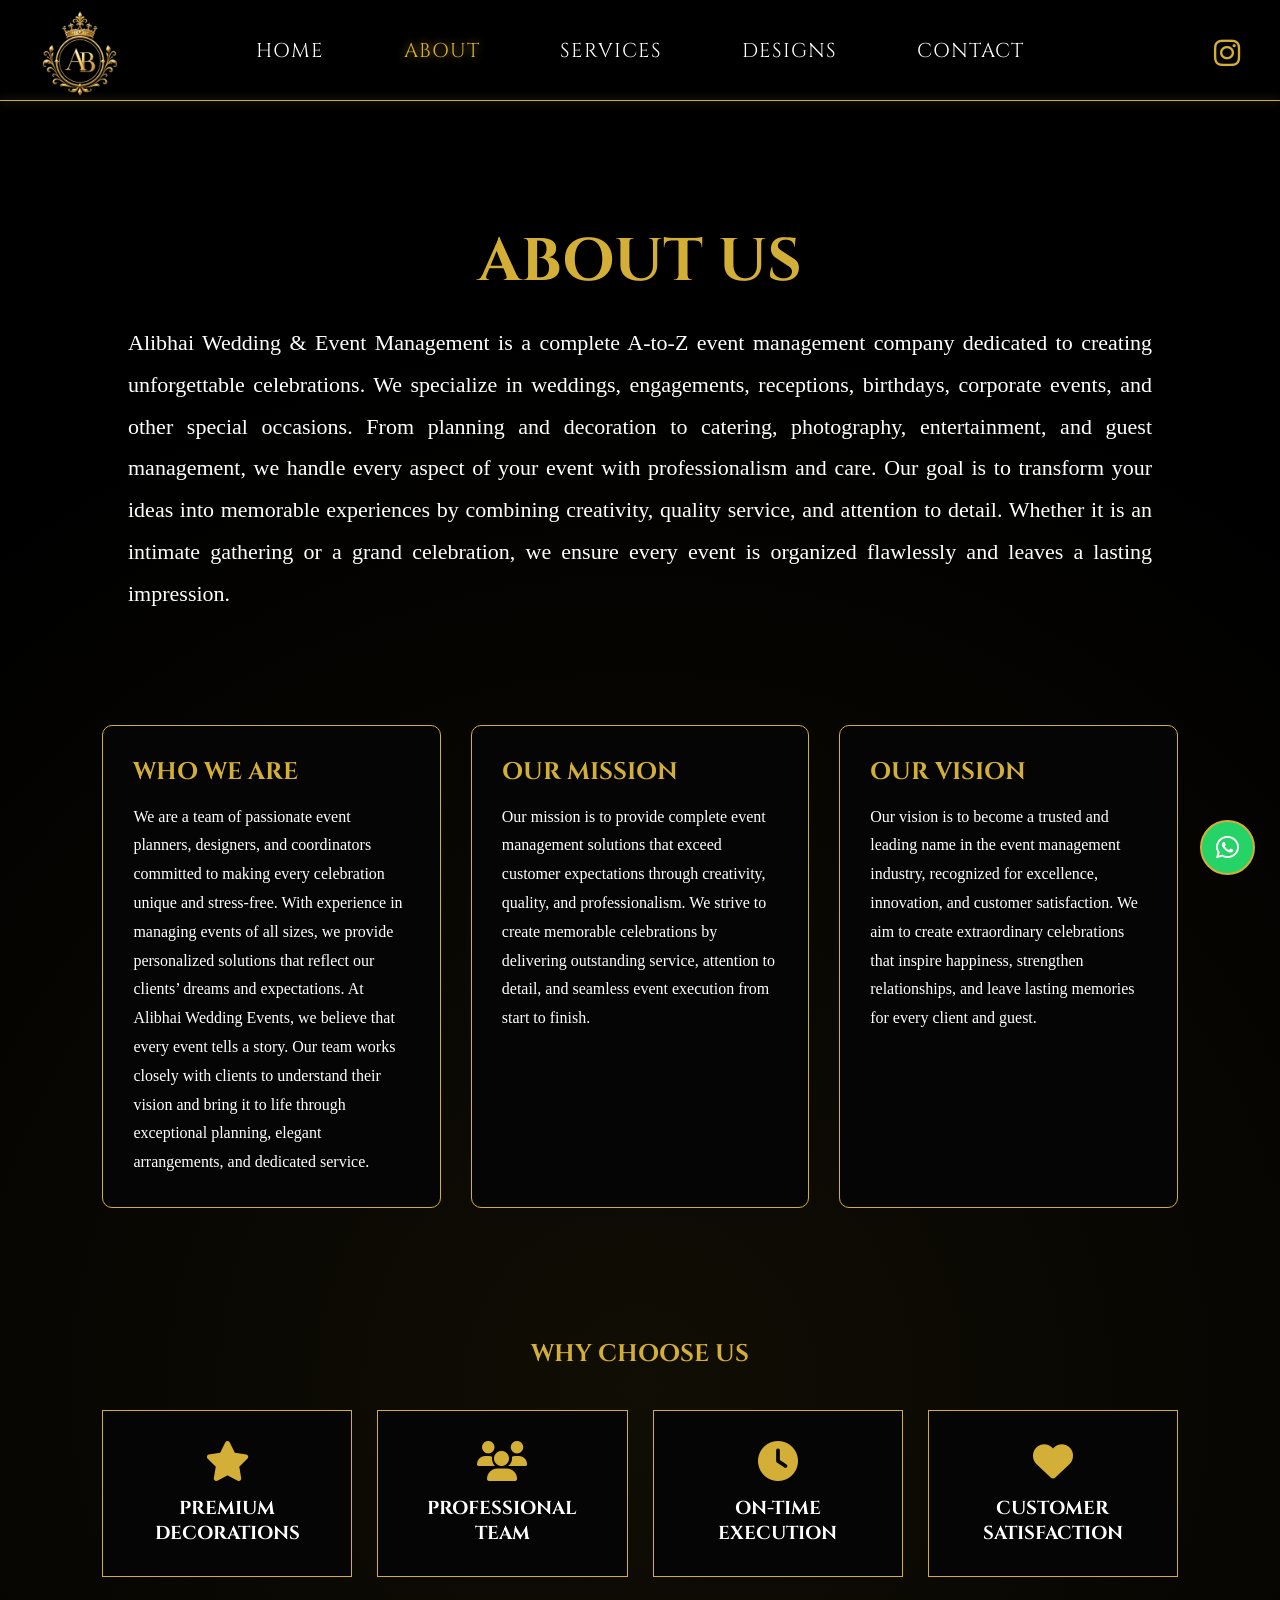
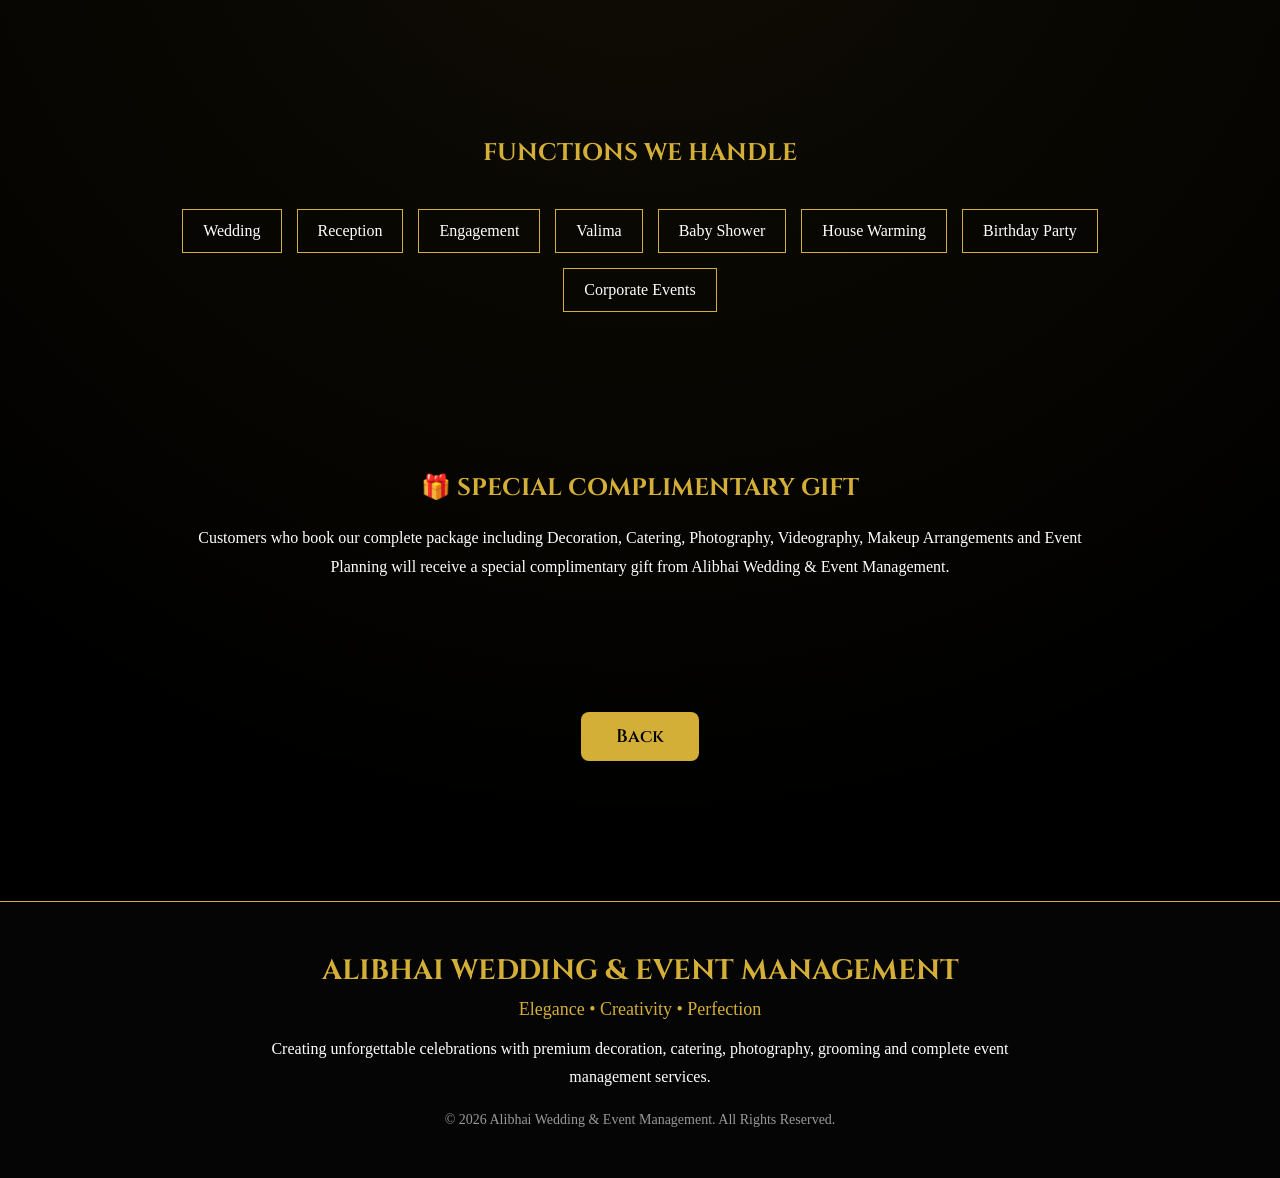
<file: about.html>
<!DOCTYPE html>
<html lang="en">
<head>
    <meta charset="UTF-8">
    <meta name="viewport" content="width=device-width, initial-scale=1.0">

    <title>About Us | Alibhai Wedding & Event Management</title>

    <link rel="stylesheet" href="css/style.css">
    <link rel="stylesheet" href="css/responsive.css">

    <link href="https://fonts.googleapis.com/css2?family=Cinzel:wght@400;500;600;700&display=swap" rel="stylesheet">

    <link rel="stylesheet"
    href="https://cdnjs.cloudflare.com/ajax/libs/font-awesome/6.5.1/css/all.min.css">
    
</head>

<body>

    <!-- TOP LOGO -->

    <div class="top-logo">
        <img src="images/sd.png" alt="">
    </div>

    <!-- NAVBAR -->

    <nav class="navbar">

        <ul>
            <li><a href="index.html">HOME</a></li>
            <li><a href="about.html" class="active">ABOUT</a></li>
            <li><a href="services.html">SERVICES</a></li>
            <li><a href="designs.html">DESIGNS</a></li>
            <li><a href="contact.html">CONTACT</a></li>
        </ul>

    </nav>

    <div class="gold-line"></div>

    <!-- ABOUT HERO -->

    <section class="about-hero">

        <h1>ABOUT US</h1>

        <p>
           Alibhai Wedding & Event Management is a complete A-to-Z event management company dedicated to creating unforgettable celebrations. We specialize in weddings, engagements, receptions, birthdays, corporate events, and other special occasions. From planning and decoration to catering, photography, entertainment, and guest management, we handle every aspect of your event with professionalism and care.

Our goal is to transform your ideas into memorable experiences by combining creativity, quality service, and attention to detail. Whether it is an intimate gathering or a grand celebration, we ensure every event is organized flawlessly and leaves a lasting impression.
        </p>

    </section>

    <!-- COMPANY INTRO -->

    <section class="about-content">

        <div class="about-box">

            <h2>Who We Are</h2>

            <p>
                We are a team of passionate event planners, designers, and coordinators committed to making every celebration unique and stress-free. With experience in managing events of all sizes, we provide personalized solutions that reflect our clients’ dreams and expectations.

At Alibhai Wedding Events, we believe that every event tells a story. Our team works closely with clients to understand their vision and bring it to life through exceptional planning, elegant arrangements, and dedicated service.
            </p>

        </div>

        <div class="about-box">

            <h2>Our Mission</h2>

            <p>
                Our mission is to provide complete event management solutions that exceed customer expectations through creativity, quality, and professionalism. We strive to create memorable celebrations by delivering outstanding service, attention to detail, and seamless event execution from start to finish.
            </p>

        </div>

        <div class="about-box">

            <h2>Our Vision</h2>

            <p>
                Our vision is to become a trusted and leading name in the event management industry, recognized for excellence, innovation, and customer satisfaction. We aim to create extraordinary celebrations that inspire happiness, strengthen relationships, and leave lasting memories for every client and guest.
            </p>

        </div>

    </section>

    <!-- WHY CHOOSE US -->

    <section class="why-us">

        <h2>WHY CHOOSE US</h2>

        <div class="why-grid">

            <div class="why-card">
                <i class="fas fa-star"></i>
                <h3>Premium Decorations</h3>
            </div>

            <div class="why-card">
                <i class="fas fa-users"></i>
                <h3>Professional Team</h3>
            </div>

            <div class="why-card">
                <i class="fas fa-clock"></i>
                <h3>On-Time Execution</h3>
            </div>

            <div class="why-card">
                <i class="fas fa-heart"></i>
                <h3>Customer Satisfaction</h3>
            </div>

        </div>

    </section>

    <!-- FUNCTIONS -->

    <section class="functions">

        <h2>FUNCTIONS WE HANDLE</h2>

        <div class="function-grid">

            <span>Wedding</span>
            <span>Reception</span>
            <span>Engagement</span>
            <span>Valima</span>
            <span>Baby Shower</span>
            <span>House Warming</span>
            <span>Birthday Party</span>
            <span>Corporate Events</span>

        </div>

    </section>

    <!-- SPECIAL GIFT -->

    <section class="gift-section">

        <h2>🎁 SPECIAL COMPLIMENTARY GIFT</h2>

        <p>
            Customers who book our complete package including
            Decoration, Catering, Photography, Videography,
            Makeup Arrangements and Event Planning will receive
            a special complimentary gift from Alibhai Wedding &
            Event Management.
        </p>

    </section>

    <!-- FLOATING WHATSAPP -->

    <a href="https://wa.me/6383212174?text=Hello%20Alibhai%20Wedding%20%26%20Event%20Management,%0A%0AI%20would%20like%20to%20plan%20an%20event%20with%20your%20team.%20Please%20share%20the%20available%20services,%20packages%20and%20pricing%20details.%0A%0AThank%20you."
class="whatsapp"
target="_blank">
<i class="fab fa-whatsapp"></i>
</a>

<!--INSTAGRAM-->

<div class="instagram-dropdown">

    <a href="#" class="instagram-icon">
        <i class="fab fa-instagram"></i>
    </a>

    <div class="instagram-menu">

        <a href="https://instagram.com/Ali)_event__management"
           target="_blank">
           Alibhai Events
        </a>

        <a href="https://instagram.com/Alibhai.eventz"
           target="_blank">
           Alibhai Photography
        </a>

    </div>

</div>

<div class="back-container">

    <button onclick="history.back()" class="back-btn">
         Back
    </button>

</div>
<footer class="footer">

    <h3>Alibhai Wedding & Event Management</h3>

    <p class="footer-tagline">
        Elegance • Creativity • Perfection
    </p>

    <p class="footer-text">
        Creating unforgettable celebrations with premium decoration, catering,
        photography, grooming and complete event management services.
    </p>

    <p class="copyright">
        © 2026 Alibhai Wedding & Event Management. All Rights Reserved.
    </p>

</footer>

</body>
</html>
</file>
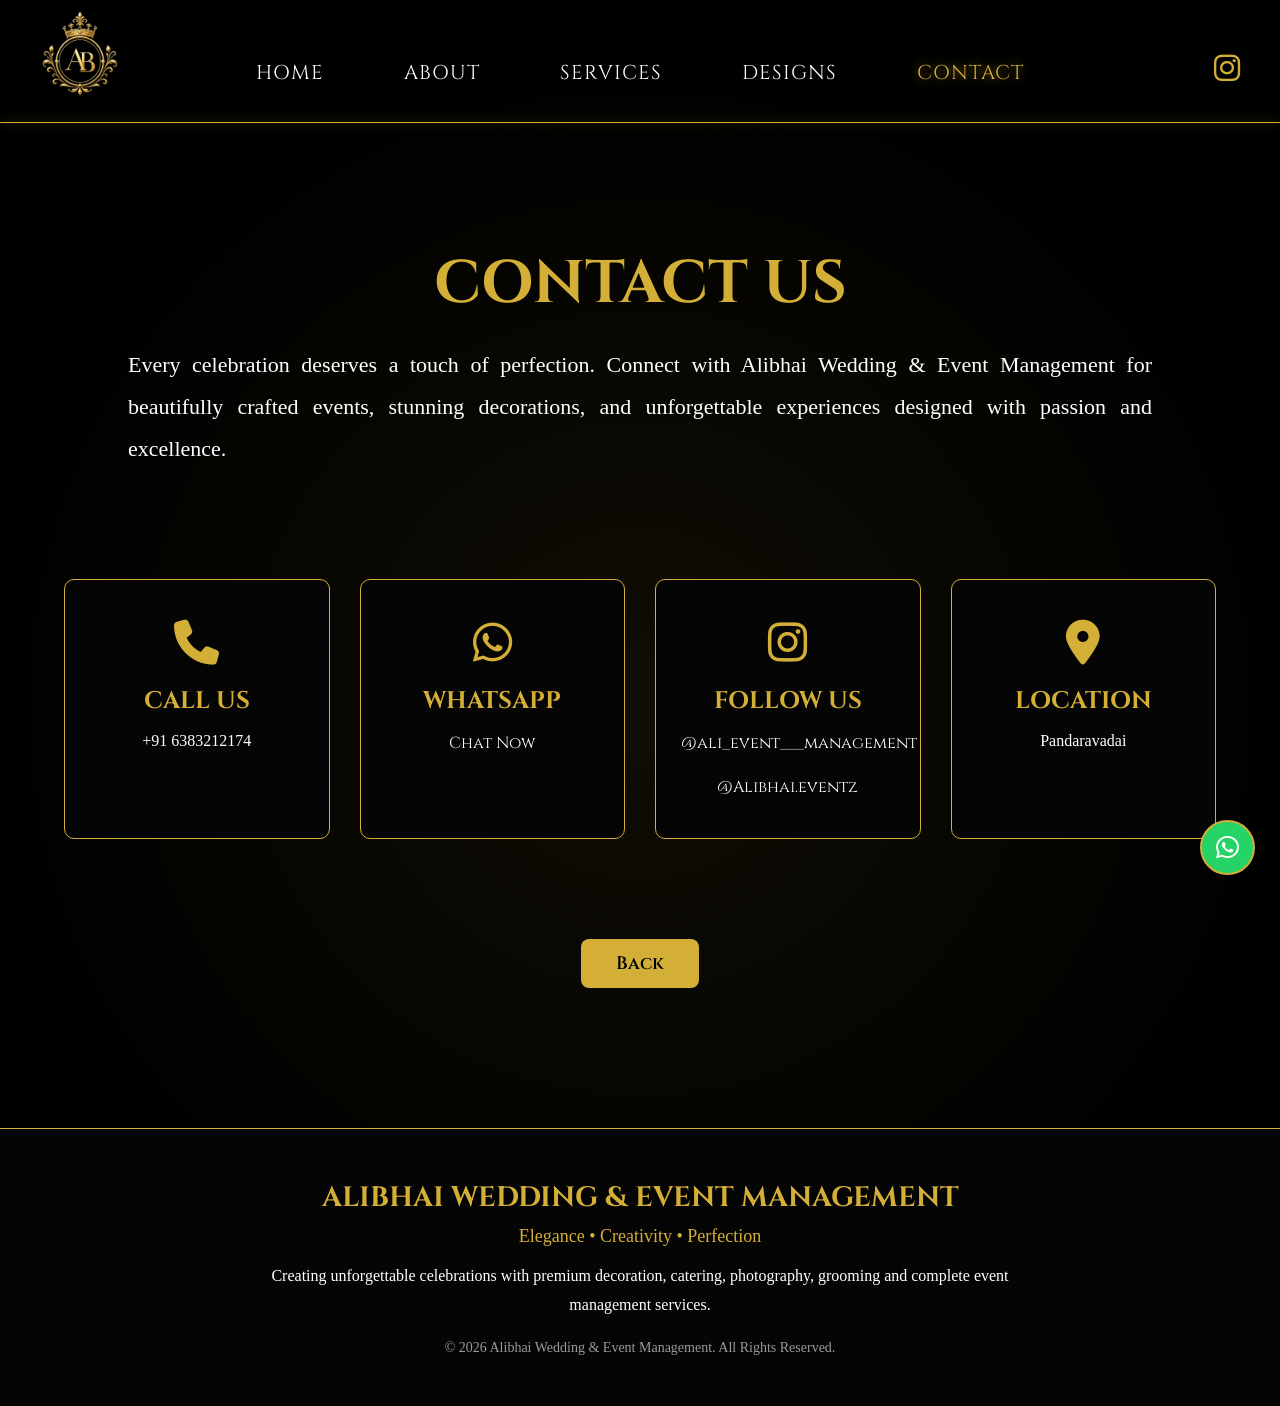
<file: contact.html>
<!DOCTYPE html>

<html lang="en">
<head>
    <meta charset="UTF-8">
    <meta name="viewport" content="width=device-width, initial-scale=1.0">
    <title>Contact Us | Alibhai Wedding & Event Management</title>

```
<link rel="stylesheet" href="css/style.css">
<link rel="stylesheet" href="css/contact.css">

<link rel="stylesheet"
href="https://cdnjs.cloudflare.com/ajax/libs/font-awesome/6.5.1/css/all.min.css">
<link rel="stylesheet" href="css/responsive.css">

</head>
<body>

```
<div class="top-logo">
    <img src="images/sd.png" alt="">
</div>

<nav class="navbar">
    <ul>
        <li><a href="index.html">Home</a></li>
        <li><a href="about.html">About</a></li>
        <li><a href="services.html">Services</a></li>
        <li><a href="designs.html">Designs</a></li>
        <li><a href="contact.html" class="active">Contact</a></li>
    </ul>
</nav>

<div class="gold-line"></div>

<section class="about-hero">

    <h1>Contact Us</h1>

    <p class="contact-text">
        Every celebration deserves a touch of perfection. Connect with Alibhai Wedding & Event Management for beautifully crafted events, stunning decorations, and unforgettable experiences designed with passion and excellence.

    </p>

</section>

<section class="contact-container">

    <div class="contact-card">
        <i class="fas fa-phone"></i>
        <h2>Call Us</h2>
        <p>+91 6383212174</p>
    </div>

    <div class="contact-card">
        <i class="fab fa-whatsapp"></i>
        <h2>WhatsApp</h2>
        <a href="https://wa.me/916383212174" target="_blank">
            Chat Now
        </a>
    </div>

    <div class="contact-card">
    <i class="fab fa-instagram"></i>

    <h2>Follow Us</h2>

    <a href="https://instagram.com/ali_event___management"
       target="_blank">
       @ali_event___management
    </a>

    <br><br>

    <a href="https://instagram.com/Alibhai.eventz"
       target="_blank">
       @Alibhai.eventz
    </a>

</div>

    <div class="contact-card">
        <i class="fas fa-location-dot"></i>
        <h2>Location</h2>
        <p>Pandaravadai</p>
    </div>

</section>

<div class="back-container">
    <button onclick="history.back()" class="back-btn">
         Back
    </button>
</div>

<!-- FLOATING WHATSAPP -->

    <a href="https://wa.me/6383212174?text=Hello%20Alibhai%20Wedding%20%26%20Event%20Management,%0A%0AI%20would%20like%20to%20plan%20an%20event%20with%20your%20team.%20Please%20share%20the%20available%20services,%20packages%20and%20pricing%20details.%0A%0AThank%20you."
class="whatsapp"
target="_blank">
<i class="fab fa-whatsapp"></i>
</a>

<!--INSTAGRAM-->

<div class="instagram-dropdown">

    <a href="#" class="instagram-icon">
        <i class="fab fa-instagram"></i>
    </a>

    <div class="instagram-menu">

        <a href="https://instagram.com/ali_event___management"
           target="_blank">
           Ali_event_management
        </a>

        <a href="https://instagram.com/Alibhai.eventz"
           target="_blank">
           Alibhai.eventz
        </a>

    </div>

</div>

<footer class="footer">

    <h3>Alibhai Wedding & Event Management</h3>

    <p class="footer-tagline">
        Elegance • Creativity • Perfection
    </p>

    <p class="footer-text">
        Creating unforgettable celebrations with premium decoration, catering,
        photography, grooming and complete event management services.
    </p>

    <p class="copyright">
        © 2026 Alibhai Wedding & Event Management. All Rights Reserved.
    </p>

</footer>

</body>
</html>
</file>
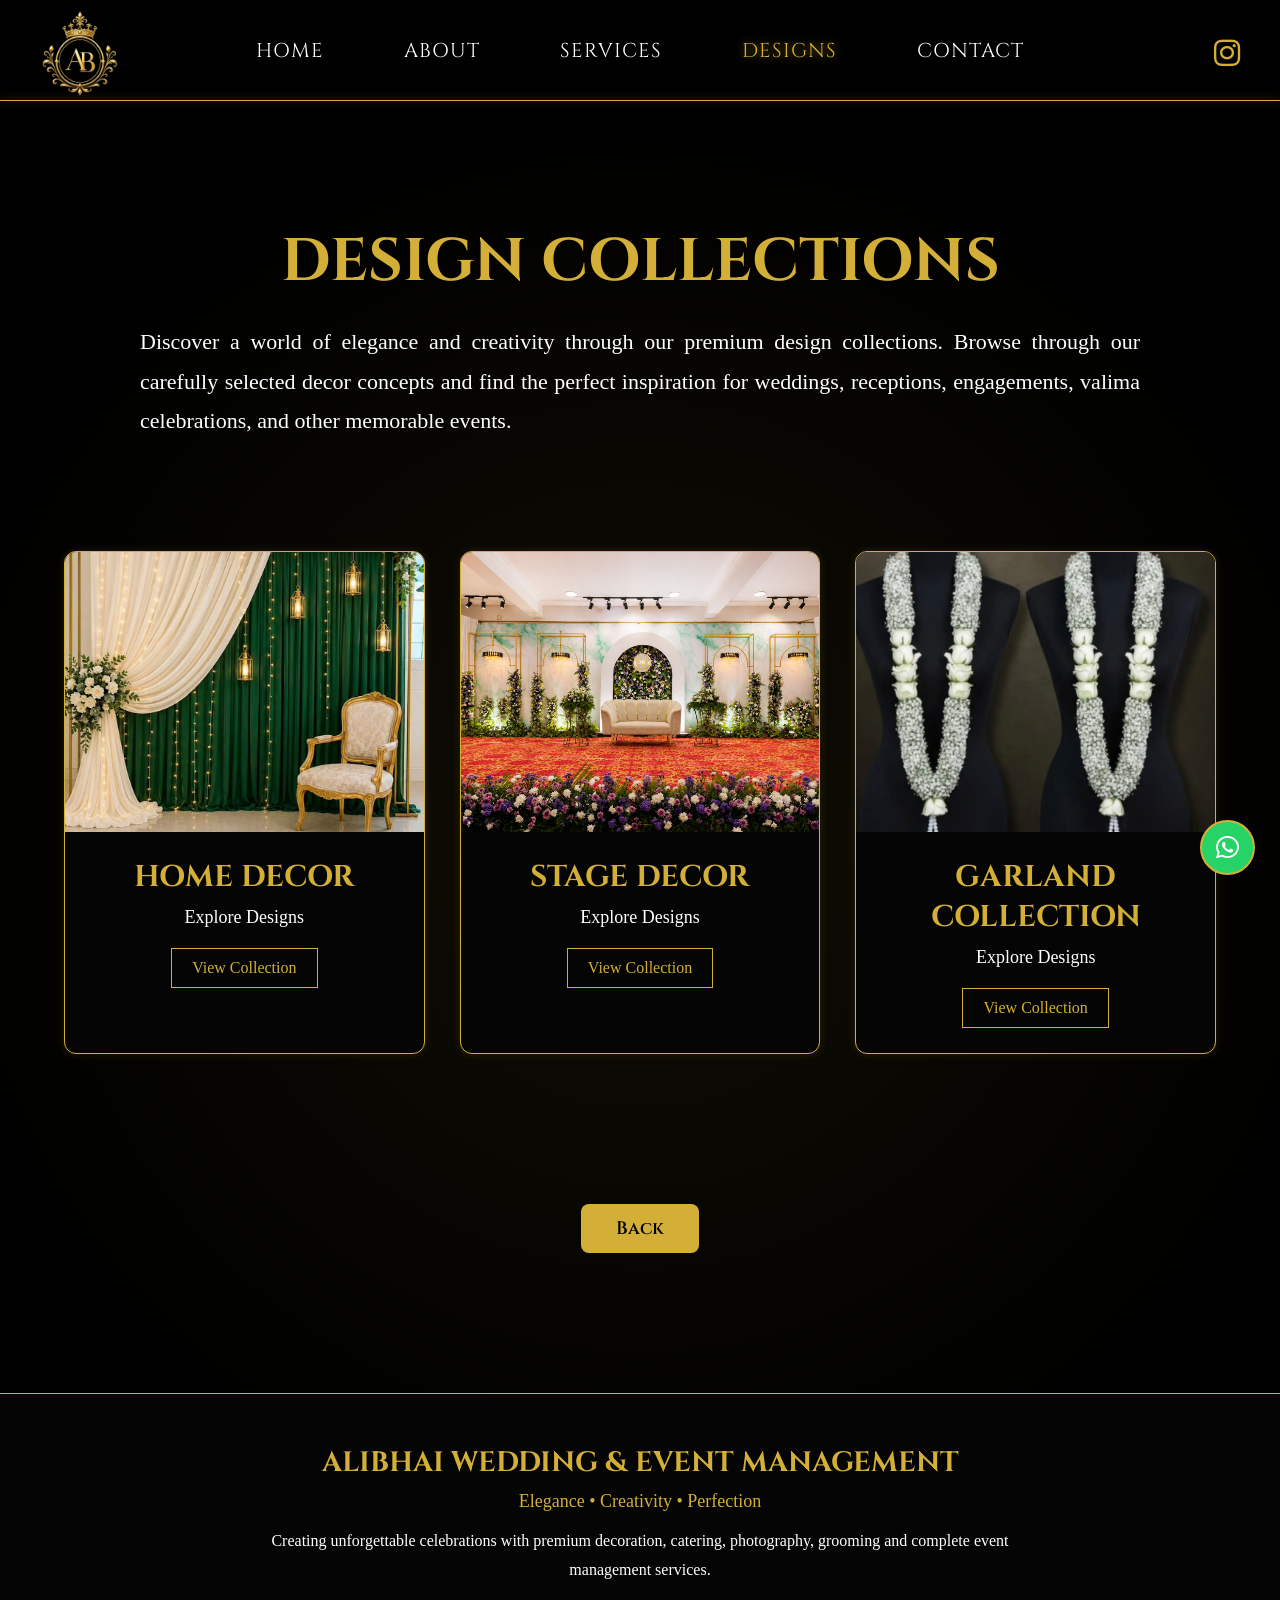
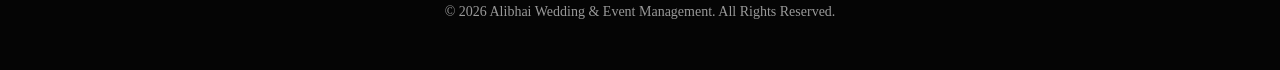
<file: designs.html>
<!DOCTYPE html>
<html lang="en">
<head>
    <meta charset="UTF-8">
    <meta name="viewport" content="width=device-width, initial-scale=1.0">

    <title>Design Collections | Alibhai Wedding & Event Management</title>

    <link rel="stylesheet" href="css/style.css">
    <link rel="stylesheet" href="css/designs.css">

    <link rel="stylesheet"
    href="https://cdnjs.cloudflare.com/ajax/libs/font-awesome/6.5.1/css/all.min.css">
    <link rel="stylesheet" href="css/responsive.css">
</head>

<body>

    <!-- TOP LOGO -->

    <div class="top-logo">
        <img src="images/sd.png" alt="">
    </div>

    <!-- NAVBAR -->

    <nav class="navbar">
        <ul>
            <li><a href="index.html">Home</a></li>
            <li><a href="about.html">About</a></li>
            <li><a href="services.html">Services</a></li>
            <li><a href="designs.html" class="active">Designs</a></li>
            <li><a href="contact.html">Contact</a></li>
        </ul>
    </nav>

    <div class="gold-line"></div>



    <!-- PAGE TITLE -->

    <section class="about-hero">

        <h1>Design Collections</h1>

            <p class="design-text">
                Discover a world of elegance and creativity through our premium design collections. Browse through our carefully selected decor concepts and find the perfect inspiration for weddings, receptions, engagements, valima celebrations, and other memorable events.

            </p>

    </section>

    <!-- DESIGN CATEGORIES -->

    <section class="collections">

        <!-- HOME DECOR -->

        <a href="home-decor.html" class="collection-card">

            <img src="images/home-decor/HD045.jpeg" alt="">

            <div class="collection-content">
                <h2>Home Decor</h2>
                <p>Explore Designs</p>
                <span>View Collection</span>
            </div>

        </a>

        <!-- STAGE DECOR -->

        <a href="stage-decor.html" class="collection-card">

            <img src="images/stage-decor/SD001.jpeg" alt="">

            <div class="collection-content">
                <h2>Stage Decor</h2>
                <p>Explore Designs</p>
                <span>View Collection</span>
            </div>

        </a>

        <!-- GARLAND -->

        <a href="garland.html" class="collection-card">

            <img src="images/garland/GL002.jpeg" alt="">

            <div class="collection-content">
                <h2>Garland Collection</h2>
                <p>Explore Designs</p>
                <span>View Collection</span>
            </div>

        </a>

    </section>

    <script src="js/designs.js"></script>

    <!-- WHATSAPP -->

    <a href="https://wa.me/6383212174?text=Hello%20Alibhai%20Wedding%20%26%20Event%20Management,%0A%0AI%20would%20like%20to%20plan%20an%20event%20with%20your%20team.%20Please%20share%20the%20available%20services,%20packages%20and%20pricing%20details.%0A%0AThank%20you."
class="whatsapp"
target="_blank">
<i class="fab fa-whatsapp"></i>
</a>

<!--INSTAGRAM-->

<div class="instagram-dropdown">

    <a href="#" class="instagram-icon">
        <i class="fab fa-instagram"></i>
    </a>

    <div class="instagram-menu">

        <a href="https://instagram.com/ali_event___management"
           target="_blank">
           Ali_event_management
        </a>

        <a href="https://instagram.com/Alibhai.eventz"
           target="_blank">
           Alibhai.eventz
        </a>

    </div>

</div>

<div class="back-container">

    <button onclick="history.back()" class="back-btn">
         Back
    </button>

</div>

<footer class="footer">

    <h3>Alibhai Wedding & Event Management</h3>

    <p class="footer-tagline">
        Elegance • Creativity • Perfection
    </p>

    <p class="footer-text">
        Creating unforgettable celebrations with premium decoration, catering,
        photography, grooming and complete event management services.
    </p>

    <p class="copyright">
        © 2026 Alibhai Wedding & Event Management. All Rights Reserved.
    </p>

</footer>
</body>
</html>
</file>
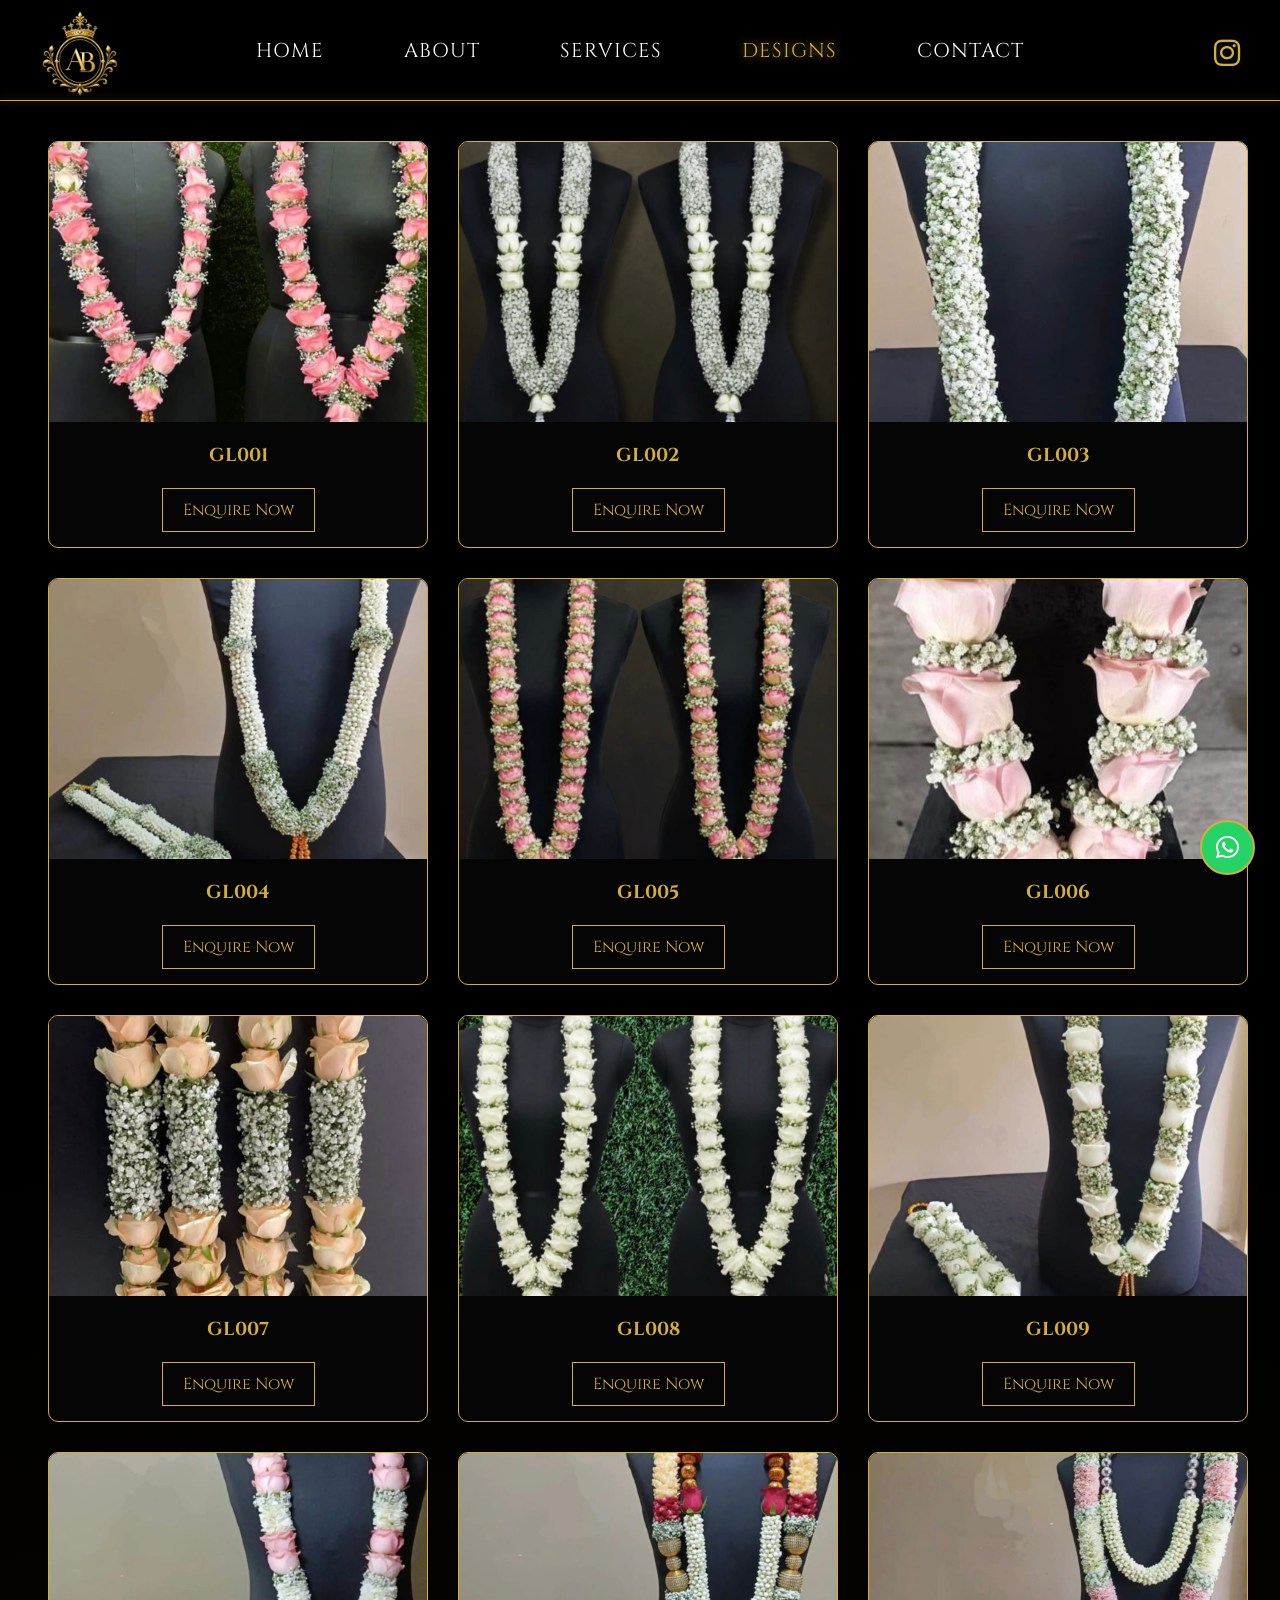
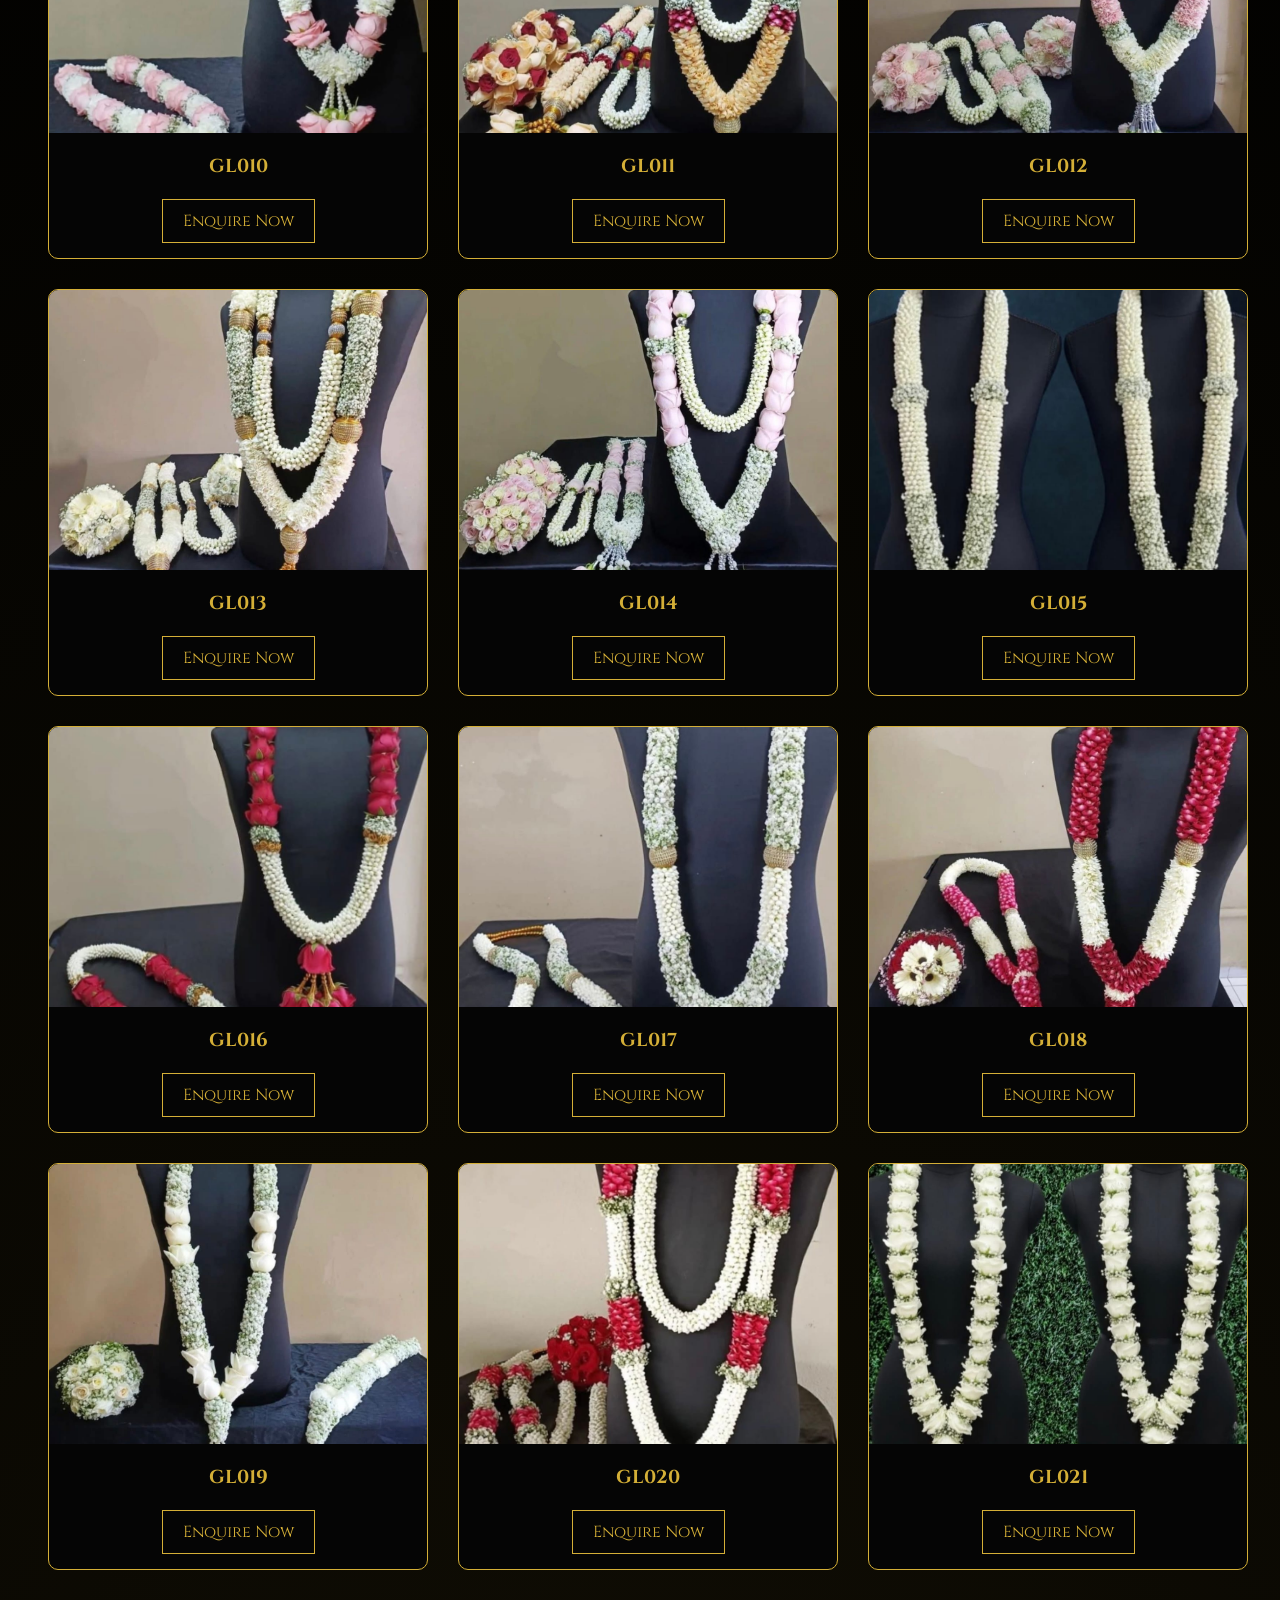
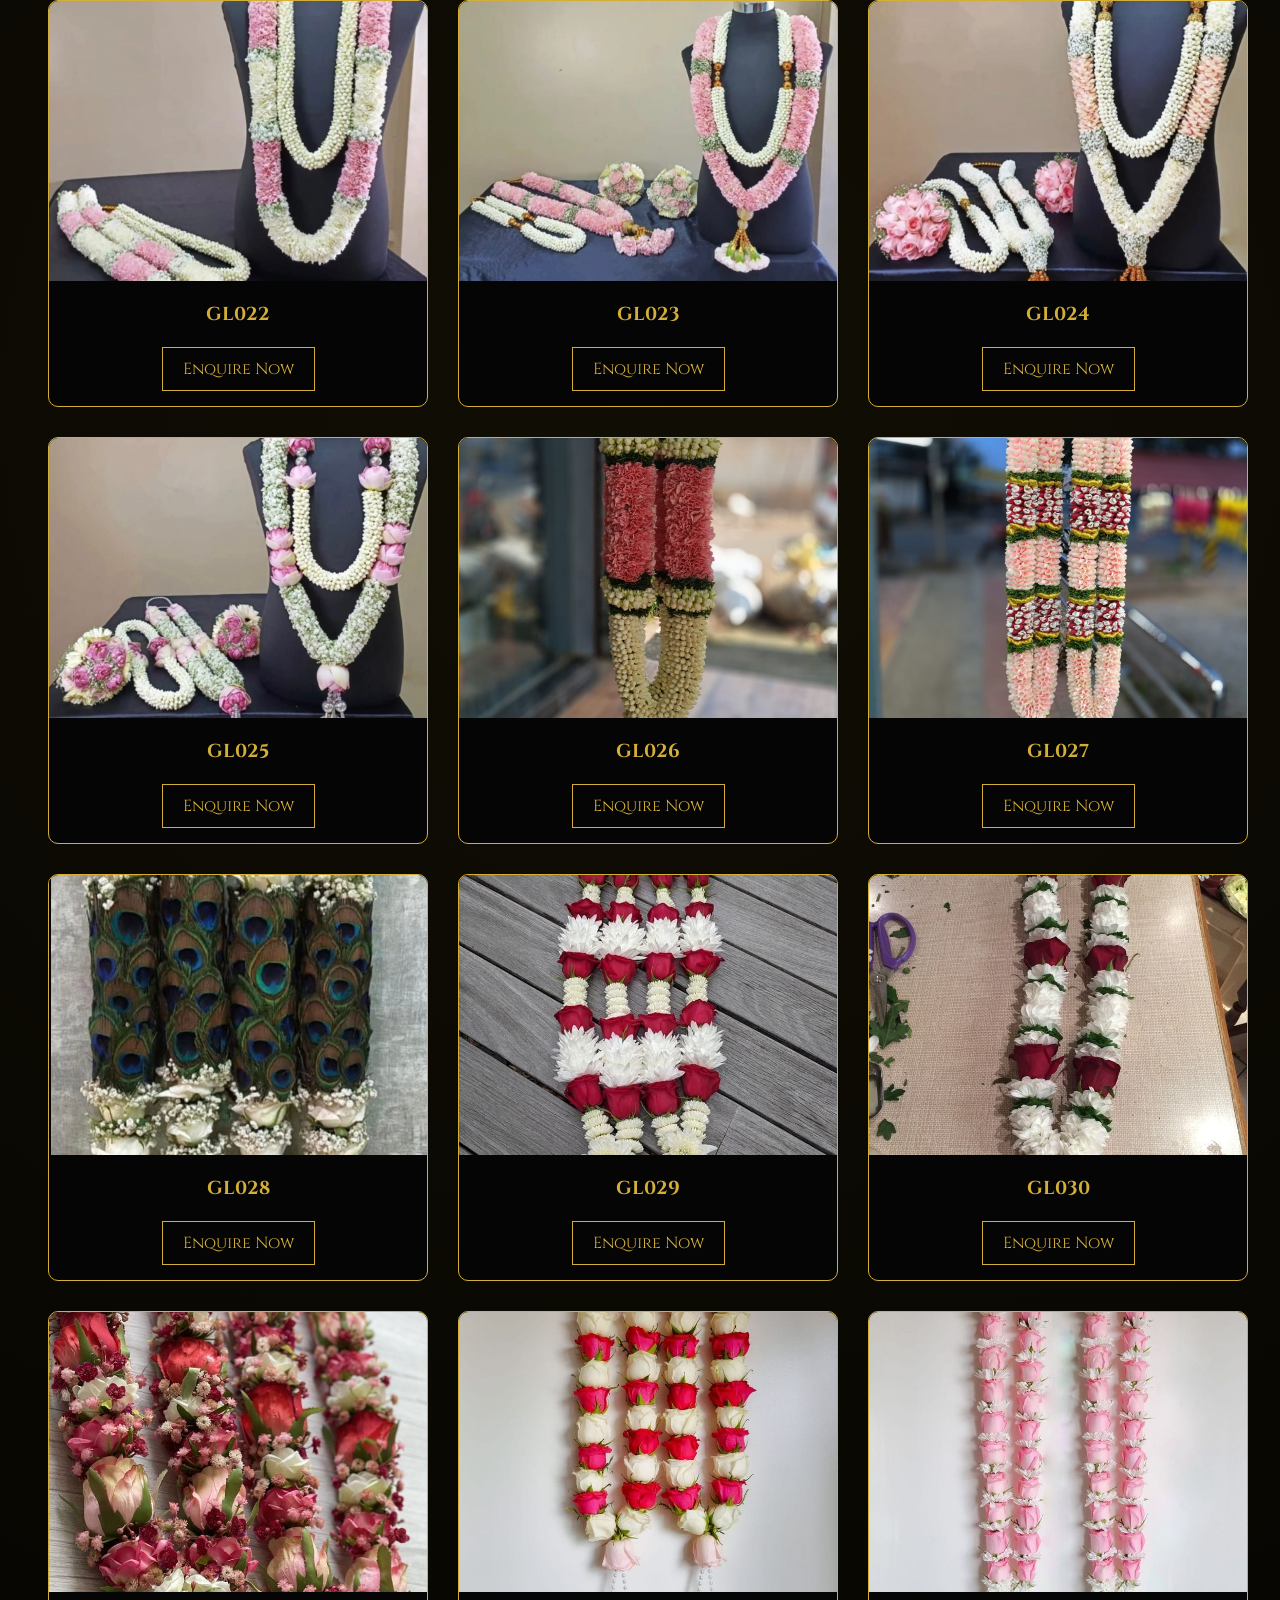
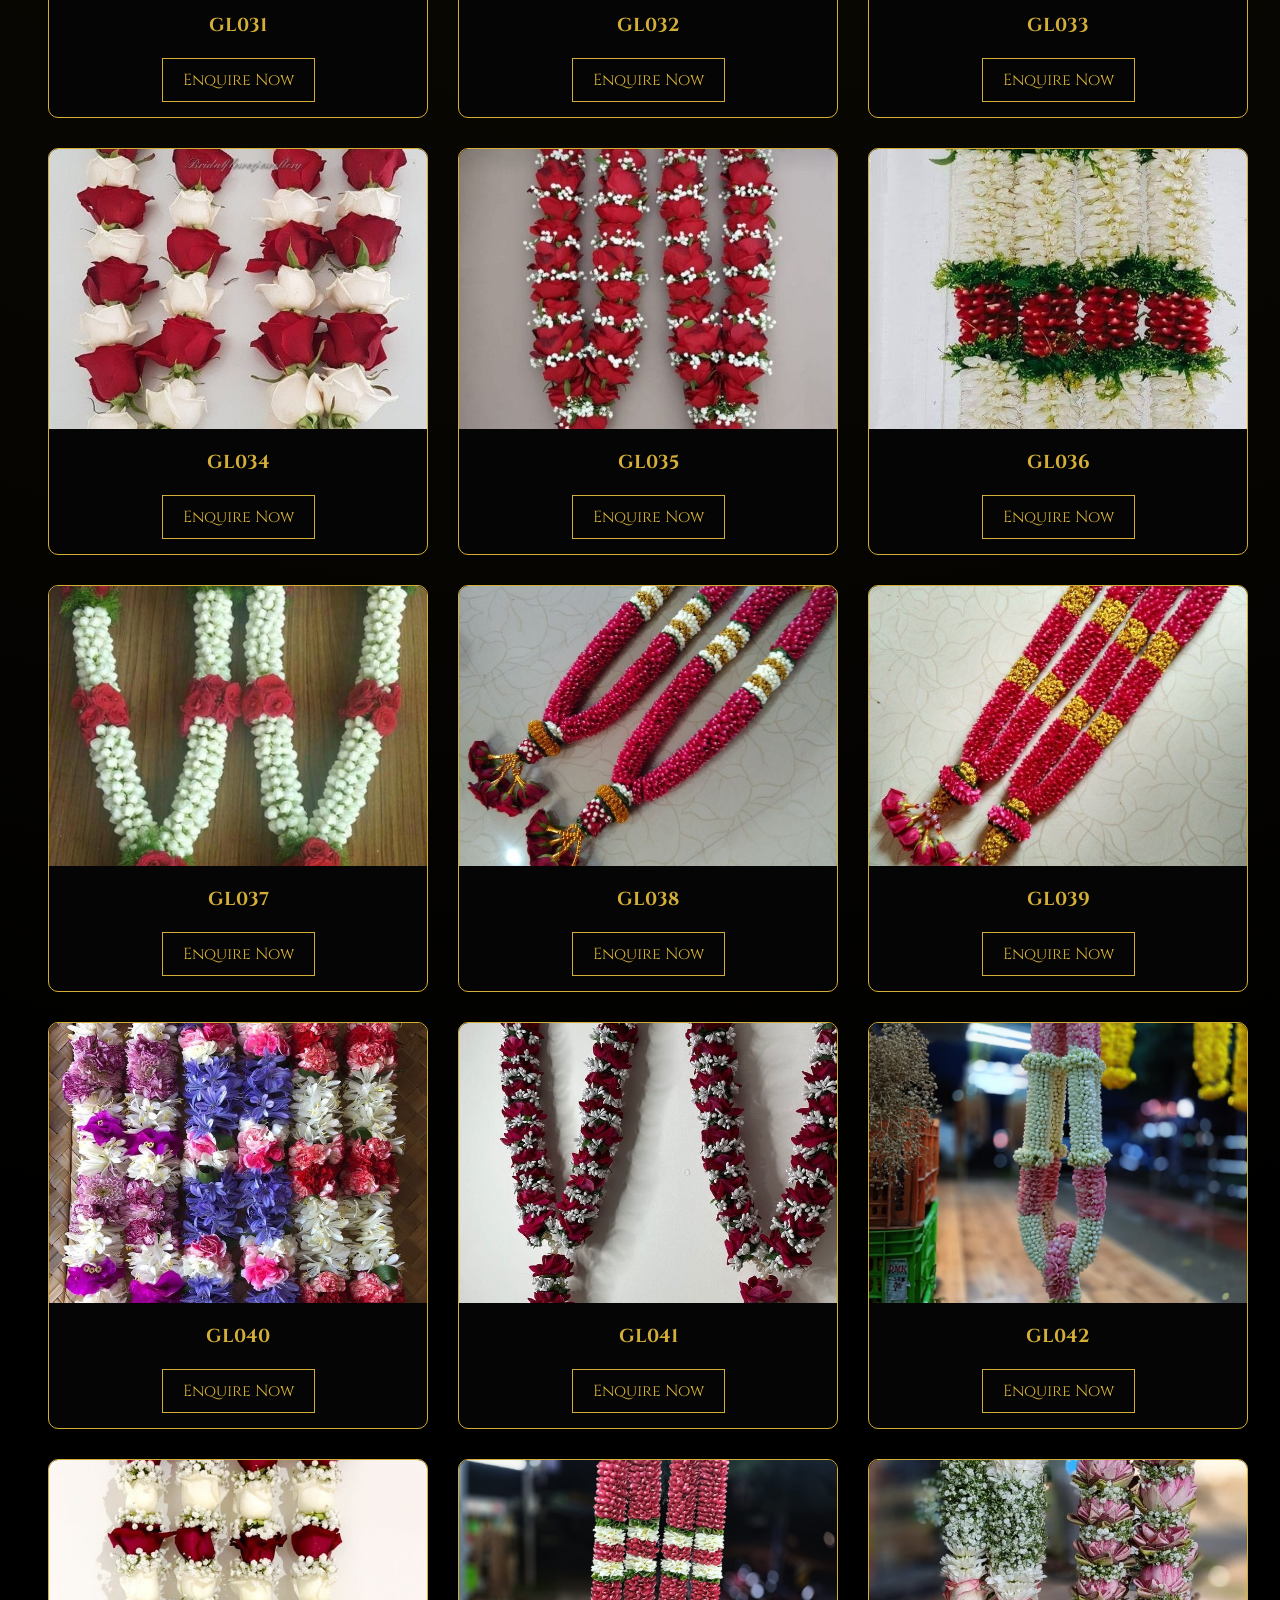
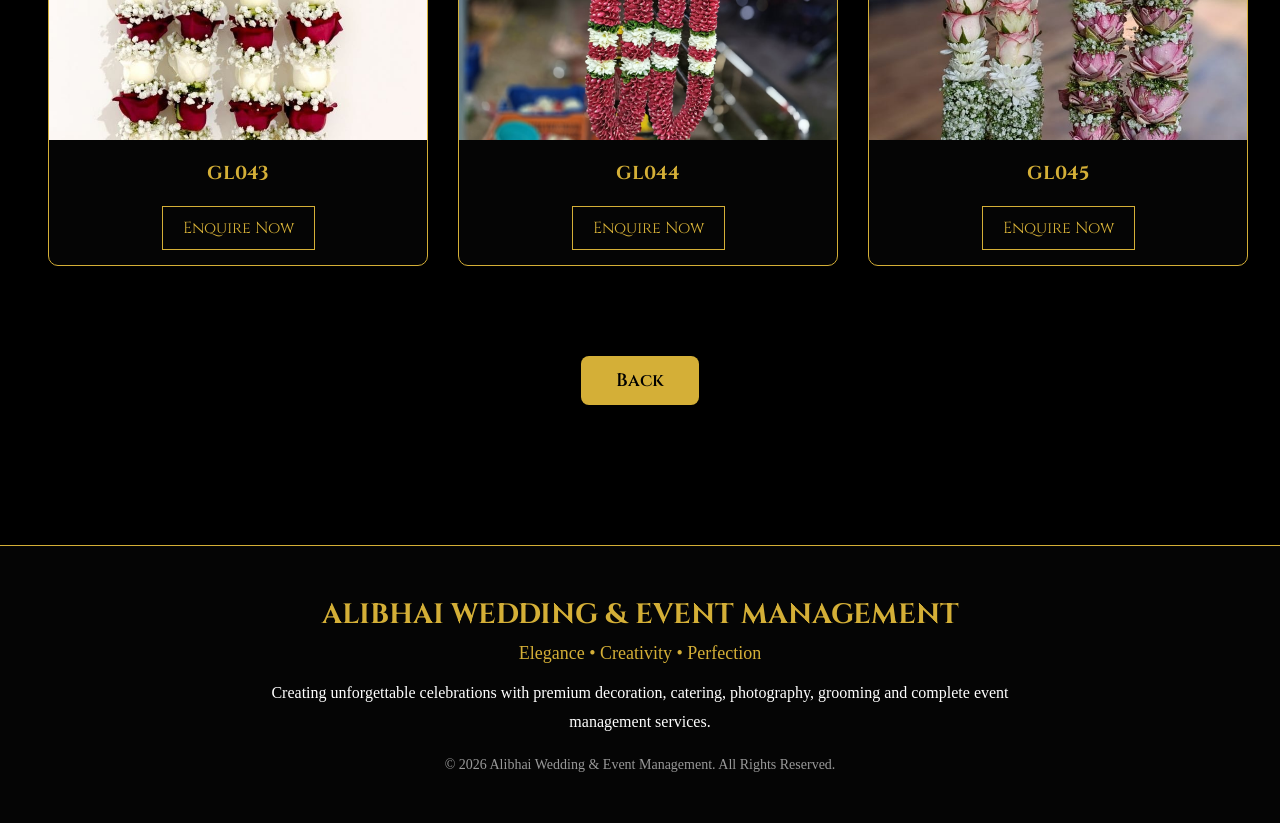
<file: garland.html>
<!DOCTYPE html>
<html lang="en">
<head>
    <meta charset="UTF-8">
    <meta name="viewport" content="width=device-width, initial-scale=1.0">
    <title>Home Decor Collection</title>

    <link rel="stylesheet" href="css/style.css">
    <link rel="stylesheet" href="css/garland.css">

    <link rel="stylesheet"
    href="https://cdnjs.cloudflare.com/ajax/libs/font-awesome/6.5.1/css/all.min.css">
    <link rel="stylesheet" href="css/responsive.css">
</head>
<body>

    <div class="top-logo">
        <img src="images/sd.png" alt="">
    </div>

    <nav class="navbar">
        <ul>
            <li><a href="index.html">Home</a></li>
            <li><a href="about.html">About</a></li>
            <li><a href="services.html">Services</a></li>
            <li><a href="designs.html" class="active">Designs</a></li>
            <li><a href="contact.html">Contact</a></li>
        </ul>
    </nav>

    <div class="gold-line"></div>

  <section class="gallery-grid" id="gallery-grid">

</section>

<div class="back-container">

    <button onclick="history.back()" class="back-btn">
         Back
    </button>

</div>

<script src="js/garland.js"></script>

    <!-- FLOATING WHATSAPP -->

    <a href="https://wa.me/6383212174?text=Hello%20Alibhai%20Wedding%20%26%20Event%20Management,%0A%0AI%20would%20like%20to%20plan%20an%20event%20with%20your%20team.%20Please%20share%20the%20available%20services,%20packages%20and%20pricing%20details.%0A%0AThank%20you."
class="whatsapp"
target="_blank">
<i class="fab fa-whatsapp"></i>
</a>

<!--INSTAGRAM-->

<div class="instagram-dropdown">

    <a href="#" class="instagram-icon">
        <i class="fab fa-instagram"></i>
    </a>

    <div class="instagram-menu">

        <a href="https://instagram.com/ali_event___management"
           target="_blank">
           Ali_event_management
        </a>

        <a href="https://instagram.com/Alibhai.eventz"
           target="_blank">
           Alibhai.eventz
        </a>

    </div>

</div>

<footer class="footer">

    <h3>Alibhai Wedding & Event Management</h3>

    <p class="footer-tagline">
        Elegance • Creativity • Perfection
    </p>

    <p class="footer-text">
        Creating unforgettable celebrations with premium decoration, catering,
        photography, grooming and complete event management services.
    </p>

    <p class="copyright">
        © 2026 Alibhai Wedding & Event Management. All Rights Reserved.
    </p>

</footer>

</body>
</html>
</file>
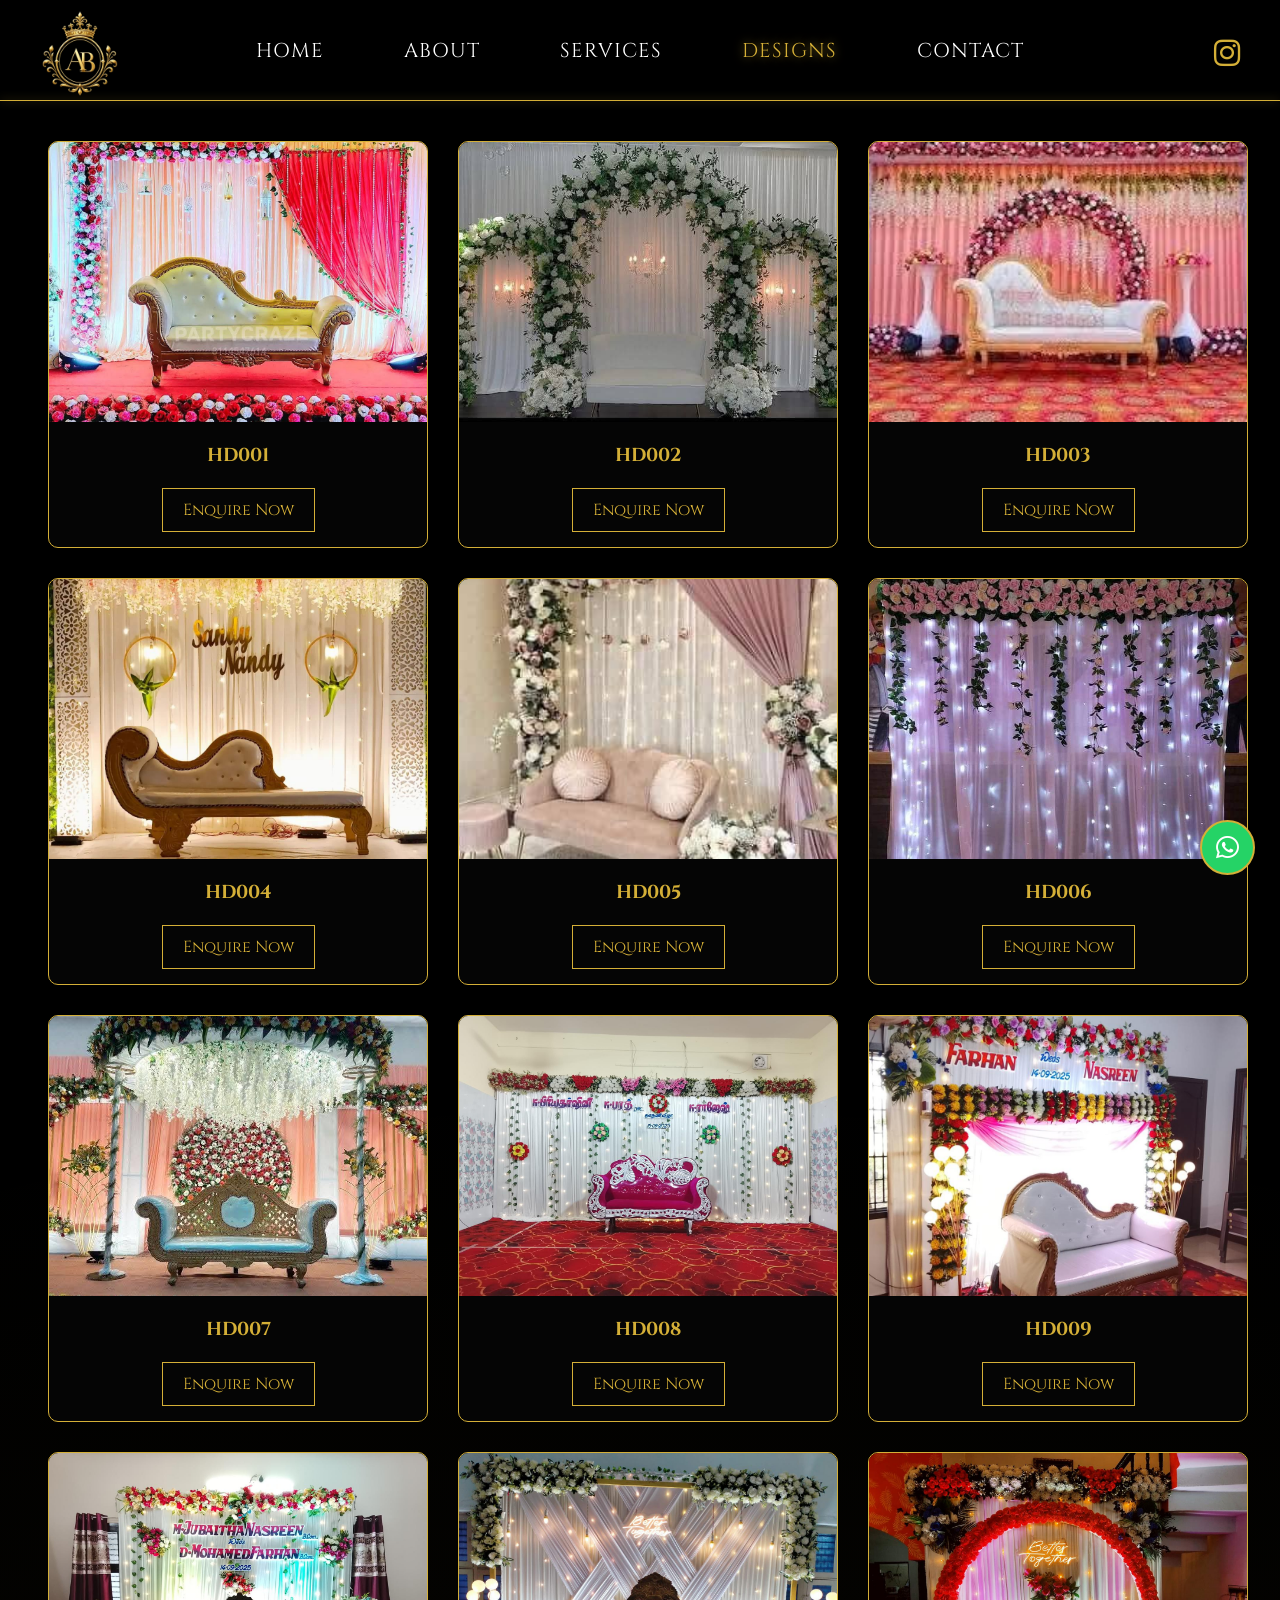
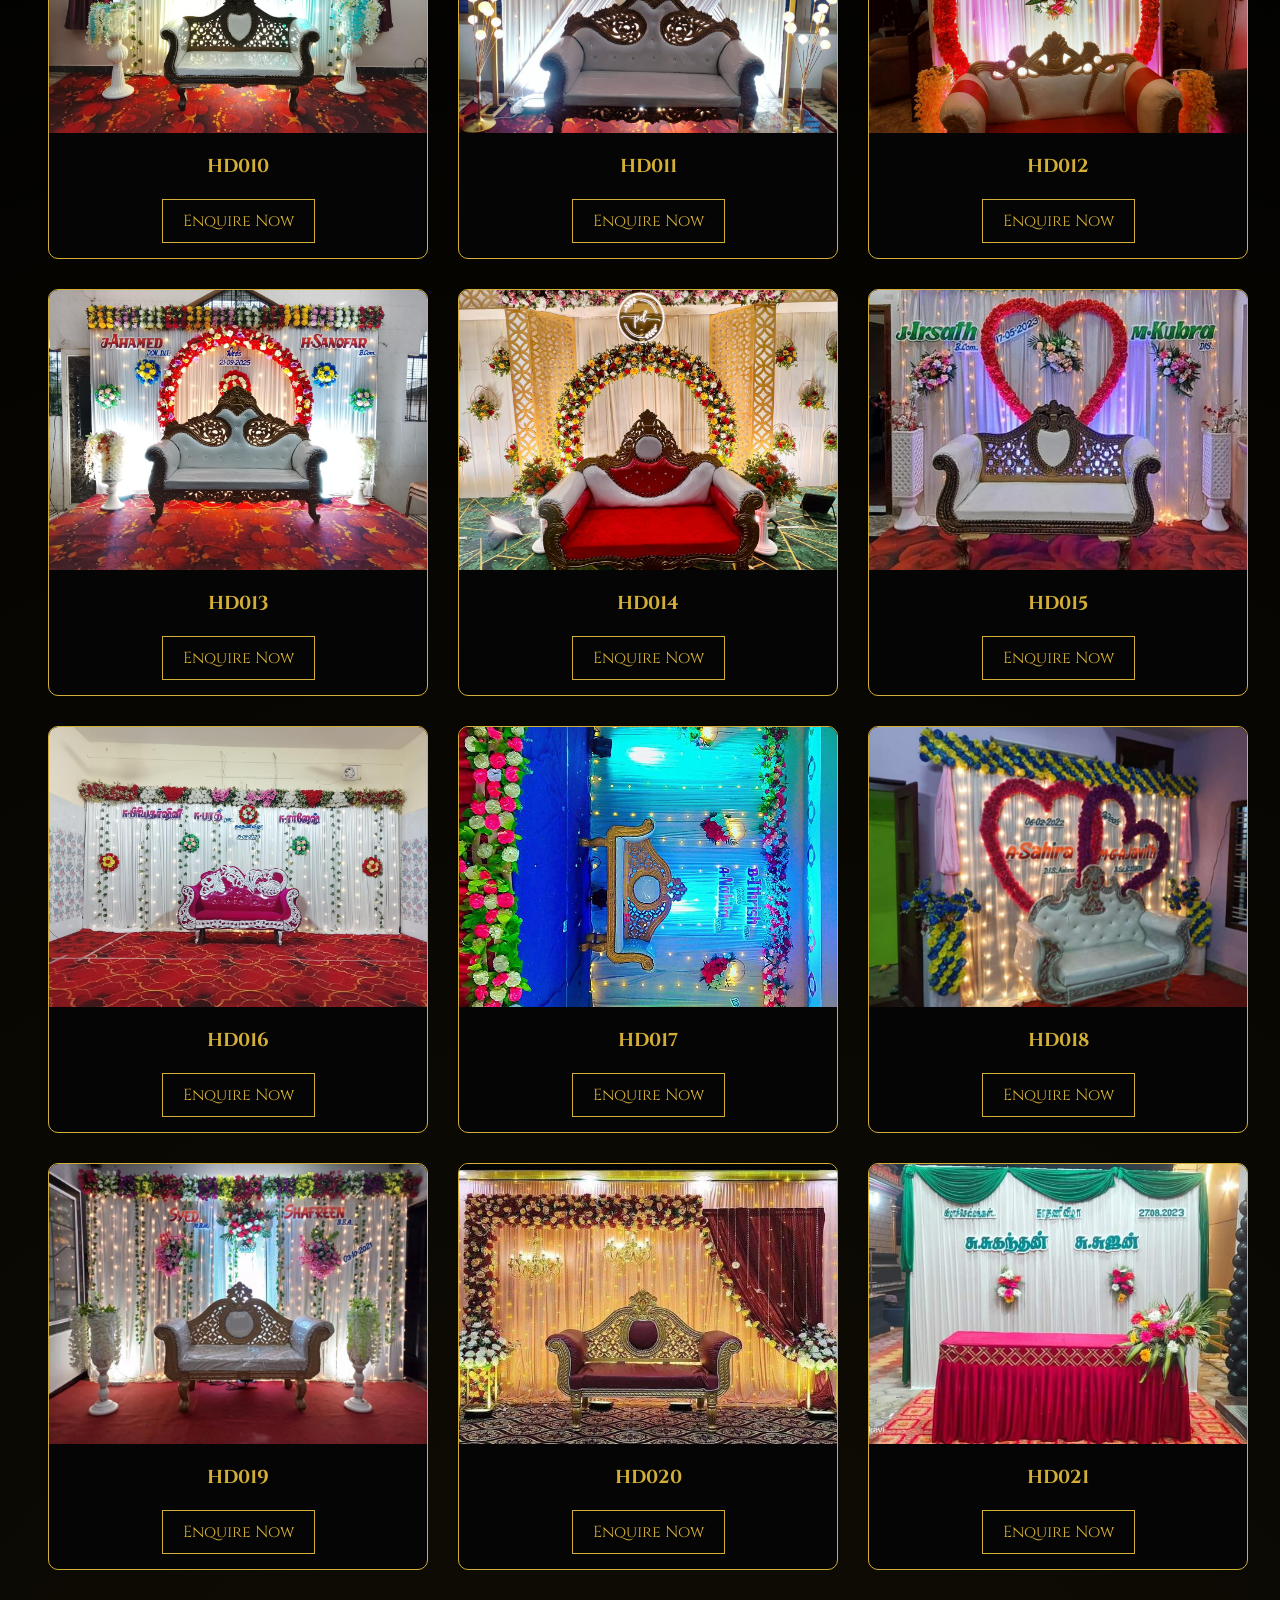
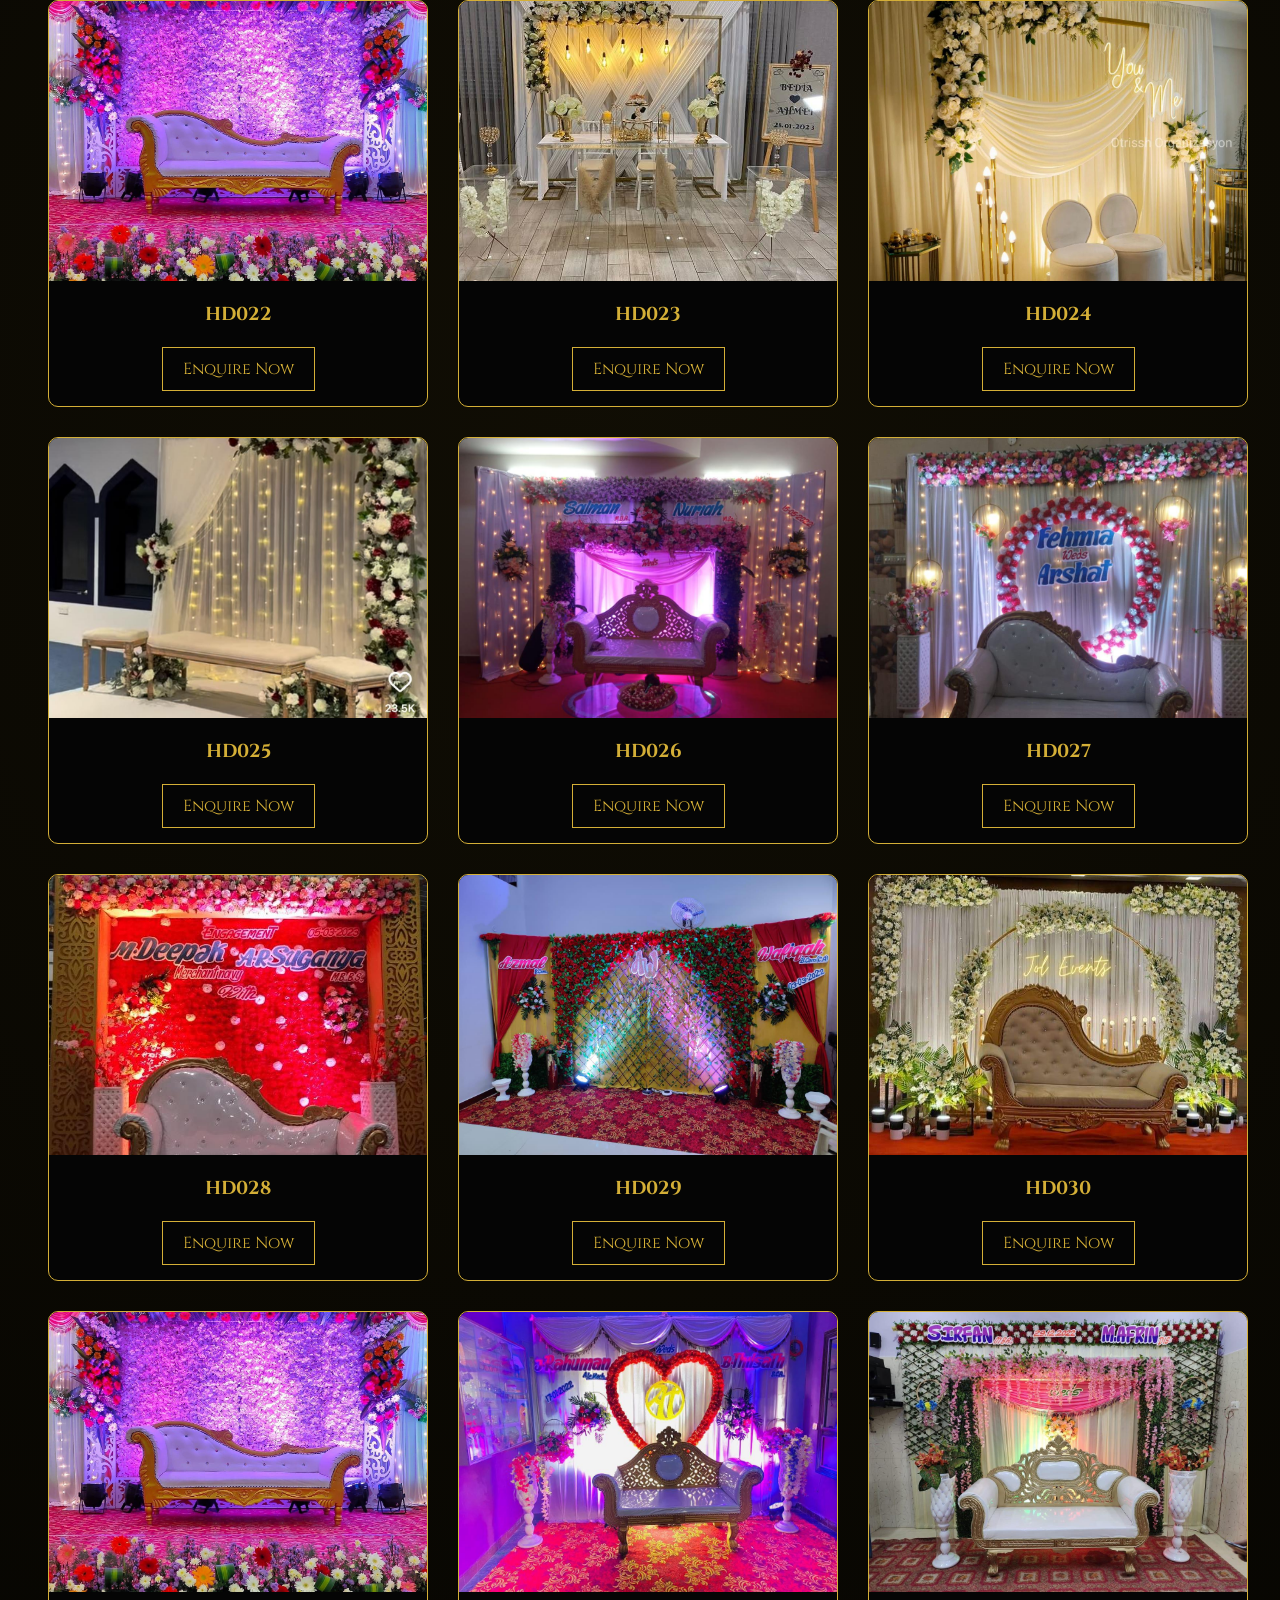
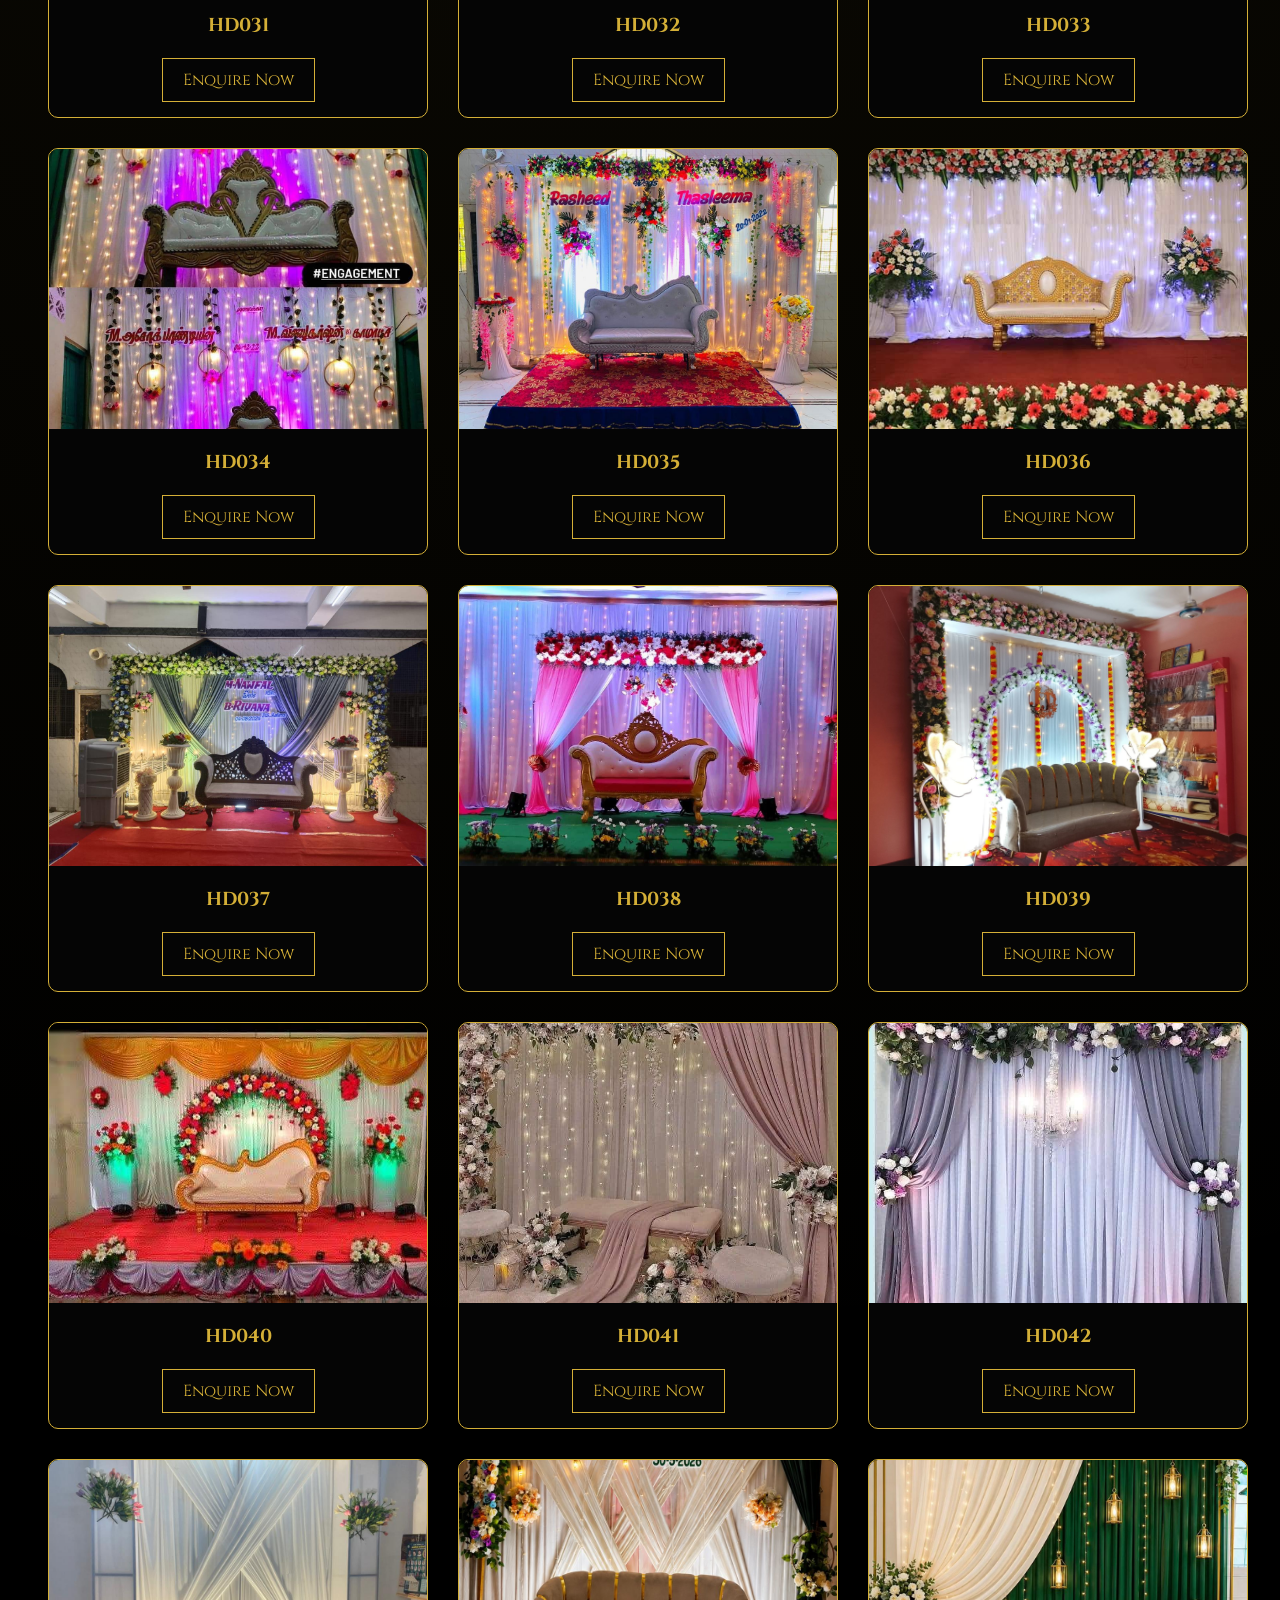
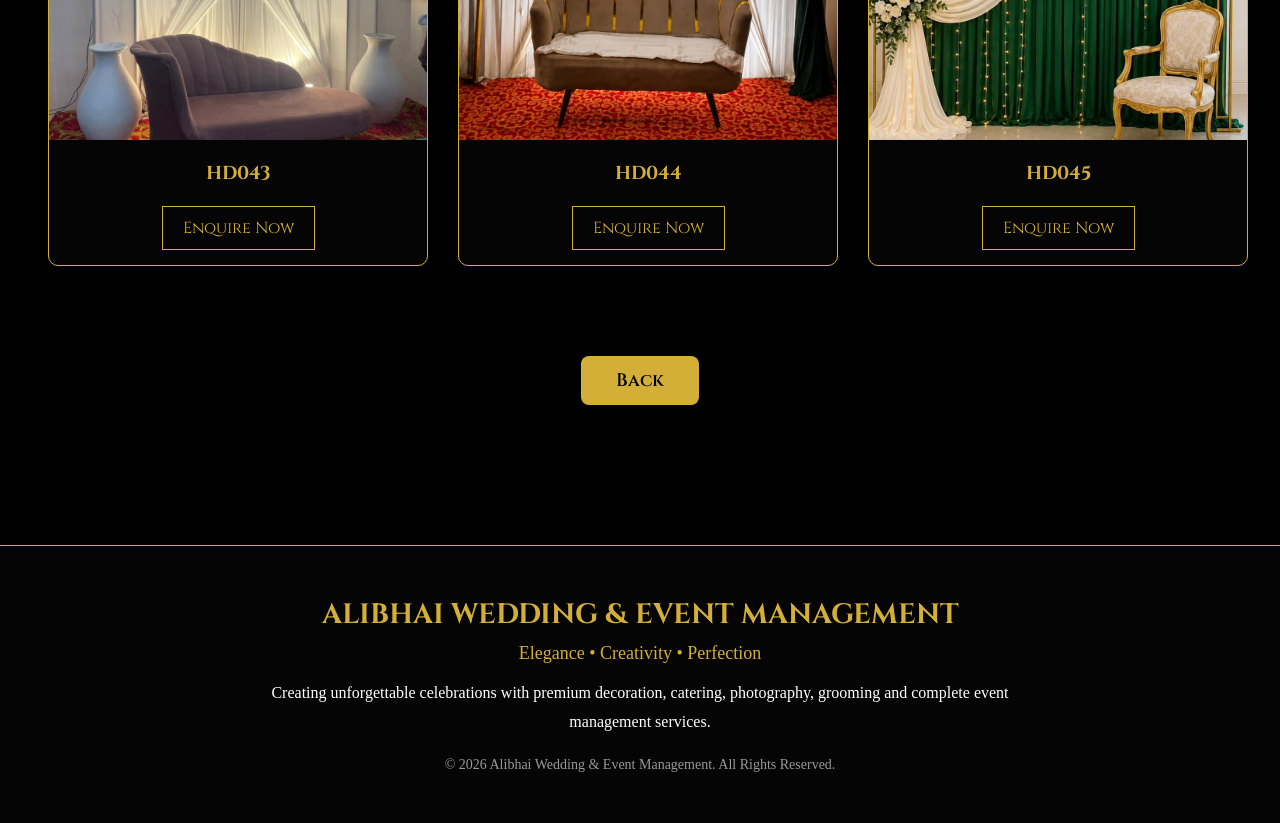
<file: home-decor.html>
<!DOCTYPE html>
<html lang="en">
<head>
    <meta charset="UTF-8">
    <meta name="viewport" content="width=device-width, initial-scale=1.0">
    <title>Home Decor Collection</title>

    <link rel="stylesheet" href="css/style.css">
    <link rel="stylesheet" href="css/home-decor.css">

    <link rel="stylesheet"
    href="https://cdnjs.cloudflare.com/ajax/libs/font-awesome/6.5.1/css/all.min.css">
    <link rel="stylesheet" href="css/responsive.css">
</head>
<body>

    <div class="top-logo">
        <img src="images/sd.png" alt="">
    </div>

    <nav class="navbar">
        <ul>
            <li><a href="index.html">Home</a></li>
            <li><a href="about.html">About</a></li>
            <li><a href="services.html">Services</a></li>
            <li><a href="designs.html" class="active">Designs</a></li>
            <li><a href="contact.html">Contact</a></li>
        </ul>
    </nav>

    <div class="gold-line"></div>


    <section class="gallery-grid" id="gallery-grid">

</section>

<div class="back-container">

    <button onclick="history.back()" class="back-btn">
         Back
    </button>

</div>

<script src="js/home-decor.js"></script>

    <!-- FLOATING WHATSAPP -->

    <a href="https://wa.me/6383212174?text=Hello%20Alibhai%20Wedding%20%26%20Event%20Management,%0A%0AI%20would%20like%20to%20plan%20an%20event%20with%20your%20team.%20Please%20share%20the%20available%20services,%20packages%20and%20pricing%20details.%0A%0AThank%20you."
class="whatsapp"
target="_blank">
<i class="fab fa-whatsapp"></i>
</a>

<!--INSTAGRAM-->

<div class="instagram-dropdown">

    <a href="#" class="instagram-icon">
        <i class="fab fa-instagram"></i>
    </a>

    <div class="instagram-menu">

        <a href="https://instagram.com/ali_event___management"
           target="_blank">
           Ali_event_management
        </a>

        <a href="https://instagram.com/Alibhai.eventz"
           target="_blank">
           Alibhai.eventz
        </a>

    </div>

</div>

<footer class="footer">

    <h3>Alibhai Wedding & Event Management</h3>

    <p class="footer-tagline">
        Elegance • Creativity • Perfection
    </p>

    <p class="footer-text">
        Creating unforgettable celebrations with premium decoration, catering,
        photography, grooming and complete event management services.
    </p>

    <p class="copyright">
        © 2026 Alibhai Wedding & Event Management. All Rights Reserved.
    </p>

</footer>

</body>
</html>
</file>
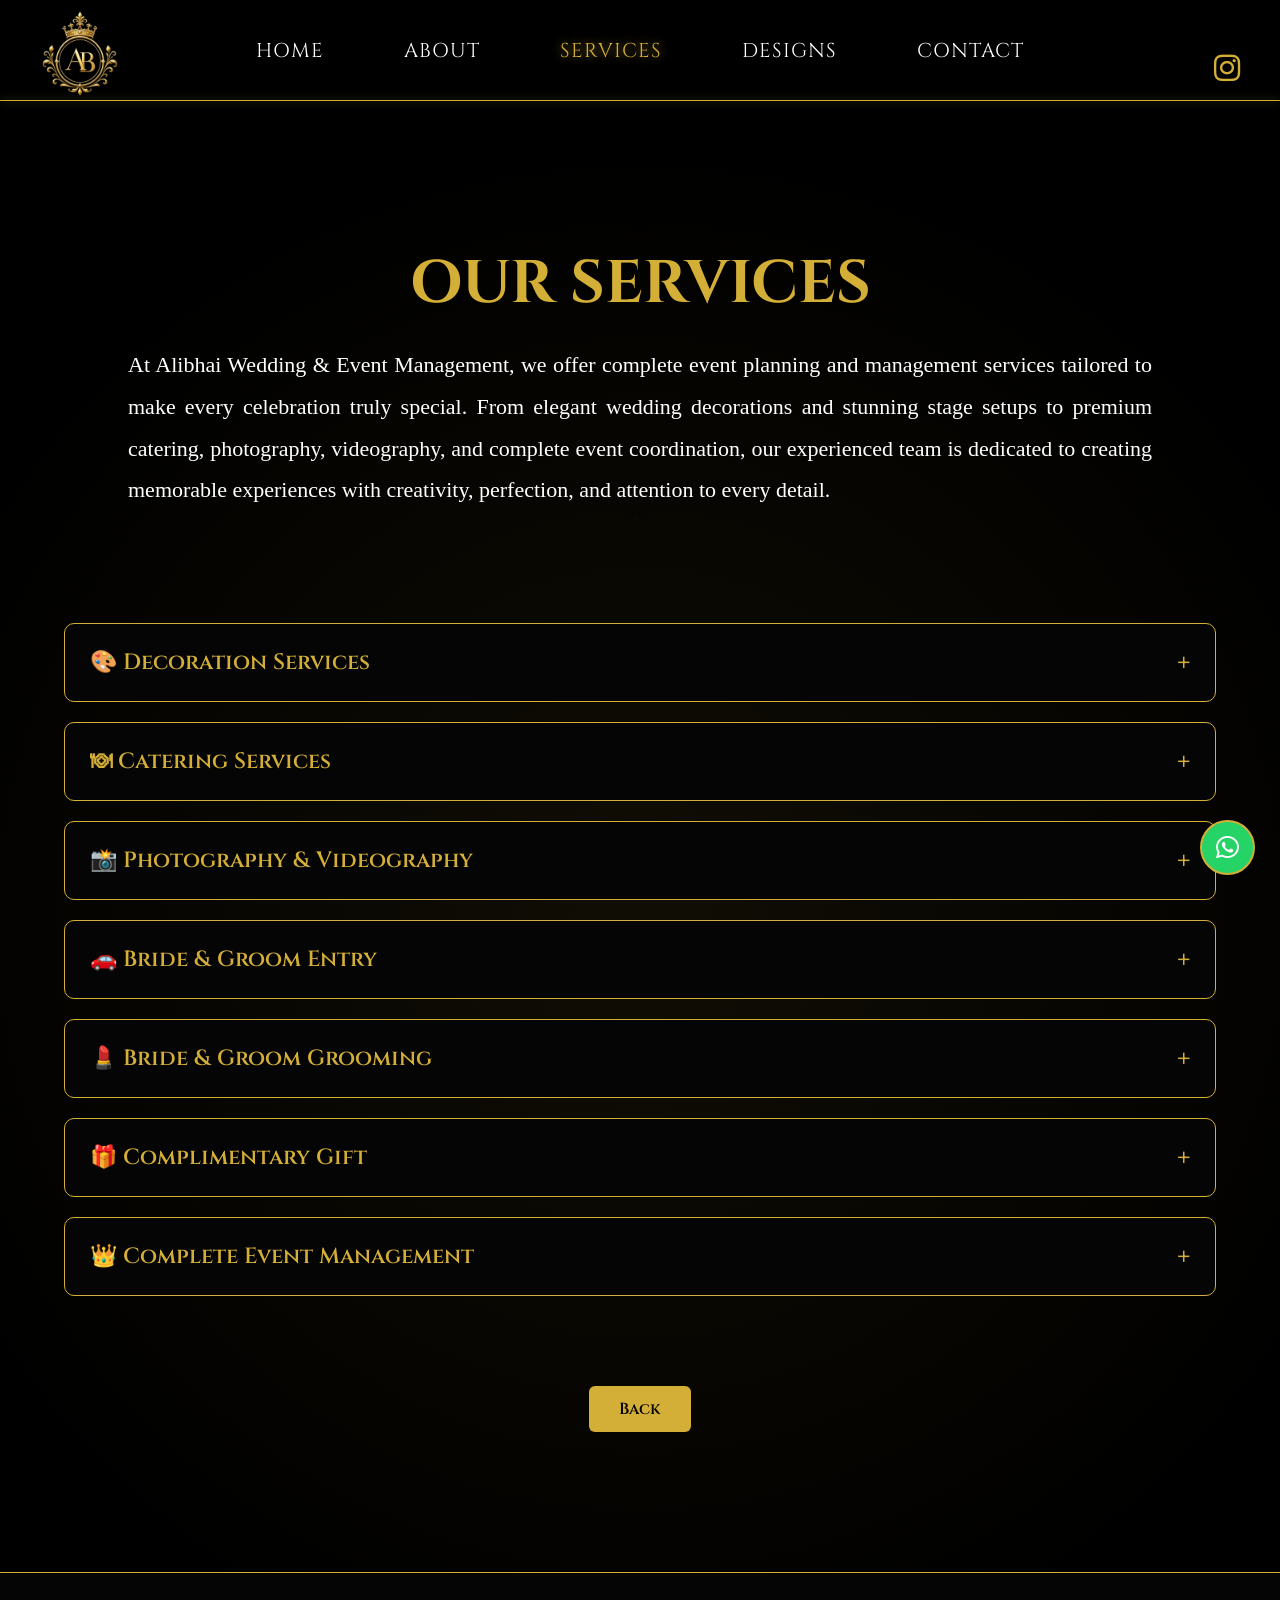
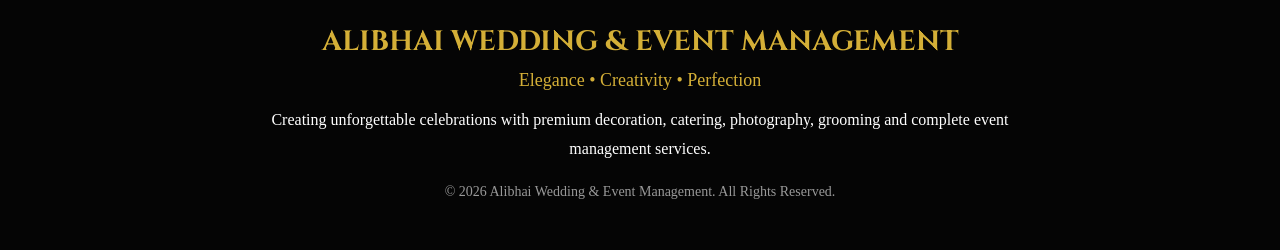
<file: services.html>
<!DOCTYPE html>

<html lang="en">
<head>
    <meta charset="UTF-8">
    <meta name="viewport" content="width=device-width, initial-scale=1.0">
    <title>Our Services | Alibhai Wedding & Event Management</title>

<link rel="stylesheet" href="css/style.css">
<link rel="stylesheet" href="css/services.css"
<link rel="stylesheet" href="css/responsive.css">

<link rel="stylesheet"
href="https://cdnjs.cloudflare.com/ajax/libs/font-awesome/6.5.1/css/all.min.css">


</head>

<body>
    <!-- TOP LOGO -->

    <div class="top-logo">
        <img src="images/sd.png">
    </div>

    <!-- NAVBAR -->

    <nav class="navbar">

        <ul>
            <li><a href="index.html">HOME</a></li>
            <li><a href="about.html">ABOUT</a></li>
            <li><a href="services.html" class="active">SERVICES</a></li>
            <li><a href="designs.html">DESIGNS</a></li>
            <li><a href="contact.html">CONTACT</a></li>
        </ul>

    </nav>

    <div class="gold-line"></div>

<section class="about-hero">

```
<h1>Our Services</h1>

<p class="service-text">
    At Alibhai Wedding & Event Management, we offer complete event planning and management services tailored to make every celebration truly special. From elegant wedding decorations and stunning stage setups to premium catering, photography, videography, and complete event coordination, our experienced team is dedicated to creating memorable experiences with creativity, perfection, and attention to every detail.

</p>
```

</section>

<section class="services-container">

    <!-- Decoration -->

    <div class="service-card">

        <div class="service-header">
            🎨 Decoration Services
        </div>

        <div class="service-content">

            <div class="service-item"> Wedding Decoration</div>
            <div class="service-item"> Reception Decoration</div>
            <div class="service-item"> Engagement Decoration</div>
            <div class="service-item"> Valima Decoration</div>
            <div class="service-item"> Home Decoration</div>
            <div class="service-item"> Stage Decoration</div>
            <div class="service-item"> Floral Decoration</div>
            <div class="service-item"> Entrance Decoration</div>
            <div class="service-item"> Backdrop Decoration</div>
            <div class="service-item"> Balloon Decoration</div>
            <div class="service-item"> LED Lighting Decoration</div>
            <div class="service-item"> Theme Decoration</div>
            <div class="service-item"> Welcome Board Setup</div>
            <div class="service-item"> Artificial Flower Decoration</div>
            <div class="service-item"> Fresh Flower Decoration</div>
            <div class="service-item"> Premium Sofa Setup</div>
            <div class="service-item"> Customized Decoration Concepts</div>
            <div class="service-item"> Complete Venue Decoration</div>

        </div>

    </div>

    <!-- Catering -->
    <div class="service-card">

    <div class="service-header">
        🍽 Catering Services
    </div>

    <div class="service-content">

        <h3>🥗 Vegetarian Menu</h3>

        <div class="service-item">
            Wide range of vegetarian menu options available
        </div>

        <div class="service-item">
            Breakfast, Lunch & Dinner arrangements
        </div>

        <div class="service-item">
            Customized menu based on customer preferences
        </div>

        <h3>🍗 Non-Vegetarian Menu</h3>

        <div class="service-item">
            Chicken, Mutton, Fish & Special Non-Veg Dishes
        </div>

        <div class="service-item">
            Traditional & Premium Non-Veg Menu Options
        </div>

        <div class="service-item">
            Customized menu based on customer preferences
        </div>

        <h3>🥤 Beverages</h3>

        <div class="service-item">
            Welcome Drinks & Refreshments
        </div>

        <div class="service-item">
            Tea, Coffee, Juices & Special Beverage Options
        </div>

        <h3>🍜 Add on Counters</h3>

        <div class="service-item">
            Live Food & Deserts Counters
        </div>

        <div class="service-item">
            Customized Live Counter Options Based On Event Requirements
        </div>

        <h3>⭐ Catering Excellence</h3>

        <div class="service-item">
            Professional Catering Team
        </div>

        <div class="service-item">
            Hygienic Food Preparation & Service
        </div>

        <div class="service-item">
            Neat, Clean & Well-Organized Catering Service
        </div>

        <div class="service-item">
            Customer Choice Menu Available
        </div>

    </div>

</div>

    <!-- Photography -->

    <div class="service-card">

        <div class="service-header">
            📸 Photography & Videography
        </div>

        <div class="service-content">

            <div class="service-item"> Complete event coverage with professional photography and videography</div>
            <div class="service-item"> High-quality photos, cinematic videos and memorable highlights</div>
            <div class="service-item"> Premium edited album and event video provided after the event</div>
            <div class="service-item"> Every special moment captured beautifully for a lifetime of memories</div>

        </div>

    </div>
    <!-- Entry -->

    <div class="service-card">

        <div class="service-header">
            🚗 Bride & Groom Entry
        </div>

        <div class="service-content">

            <div class="service-item"> Groom Entry Car</div>
            <div class="service-item"> Bride Entry Car</div>
            <div class="service-item"> Luxury Car Arrangements</div>
            <div class="service-item"> Flower Decorated Vehicles</div>
            <div class="service-item"> Grand Entry Concepts</div>

        </div>

    </div>

    <!-- Grooming -->

    <div class="service-card">

        <div class="service-header">
            💄 Bride & Groom Grooming
        </div>

        <div class="service-content">

            <div class="service-item"> Bridal Makeup</div>
            <div class="service-item"> Groom Makeup</div>
            <div class="service-item"> Hair Styling</div>
            <div class="service-item"> Saree Draping</div>
            <div class="service-item"> Mehendi Services</div>

        </div>

    </div>

    <!-- Gift -->

    <div class="service-card">

        <div class="service-header">
            🎁 Complimentary Gift
        </div>

        <div class="service-content">

            <div class="service-item"> Special Complimentary Gift</div>

        </div>

    </div>

    <!-- Event Management -->

    <div class="service-card">

        <div class="service-header">
            👑 Complete Event Management
        </div>

        <div class="service-content">

            <div class="service-item"> Decoration Management</div>
            <div class="service-item"> Catering Management</div>
            <div class="service-item"> Photography & Videography</div>
            <div class="service-item"> Grooming Arrangements</div>
            <div class="service-item"> Guest Management</div>
            <div class="service-item"> End-to-End Event Execution</div>

        </div>

    </div>

</section>

<div class="back-container">

```
<button onclick="history.back()" class="back-btn">
     Back
</button>
```

</div>

<script src="js/services.js"></script>

<!-- FLOATING WHATSAPP -->

    <a href="https://wa.me/6383212174?text=Hello%20Alibhai%20Wedding%20%26%20Event%20Management,%0A%0AI%20would%20like%20to%20plan%20an%20event%20with%20your%20team.%20Please%20share%20the%20available%20services,%20packages%20and%20pricing%20details.%0A%0AThank%20you."
class="whatsapp"
target="_blank">
<i class="fab fa-whatsapp"></i>
</a>

<!--INSTAGRAM-->

<div class="instagram-dropdown">

    <a href="#" class="instagram-icon">
        <i class="fab fa-instagram"></i>
    </a>

    <div class="instagram-menu">

        <a href="https://instagram.com/ali_event___management"
           target="_blank">
           Ali_event_management
        </a>

        <a href="https://instagram.com/Alibhai.eventz"
           target="_blank">
           Alibhai.eventz
        </a>

    </div>

</div>

<footer class="footer">

    <h3>Alibhai Wedding & Event Management</h3>

    <p class="footer-tagline">
        Elegance • Creativity • Perfection
    </p>

    <p class="footer-text">
        Creating unforgettable celebrations with premium decoration, catering,
        photography, grooming and complete event management services.
    </p>

    <p class="copyright">
        © 2026 Alibhai Wedding & Event Management. All Rights Reserved.
    </p>

</footer>

</body>
</html>
</file>
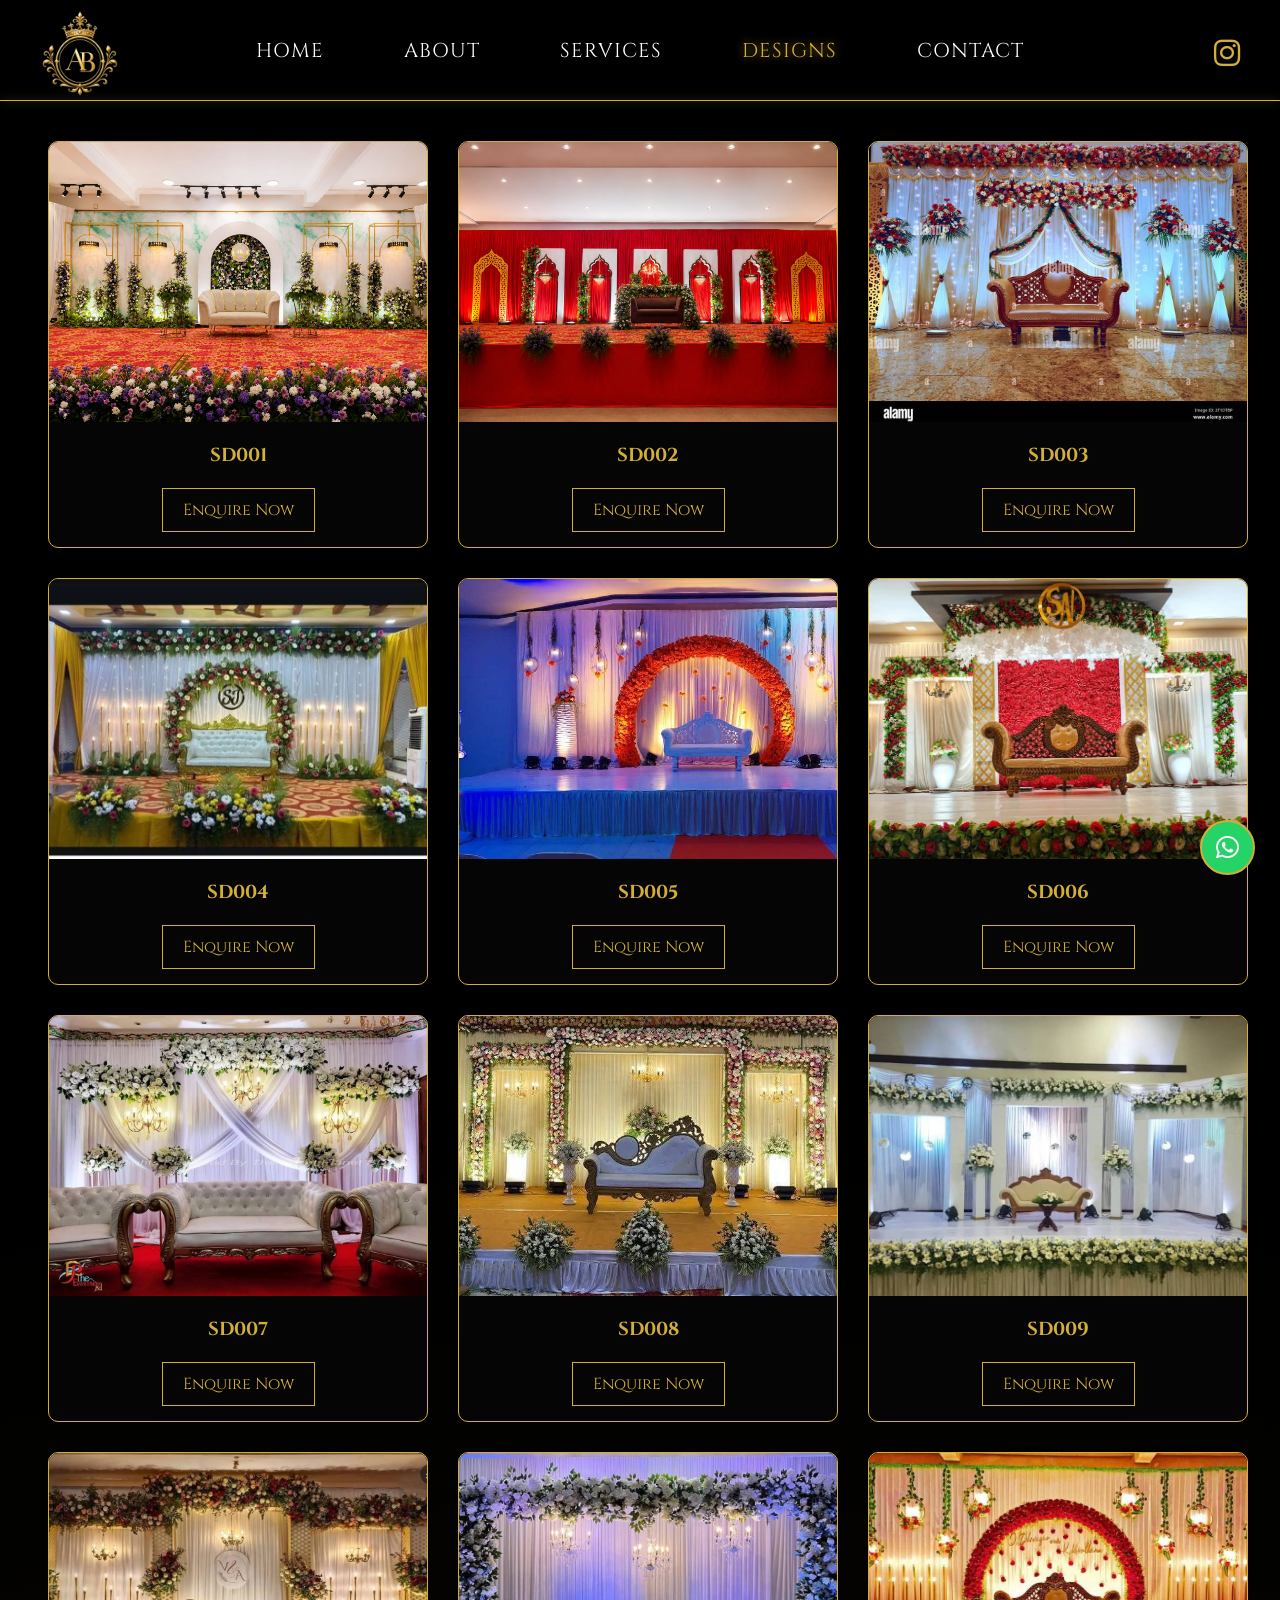
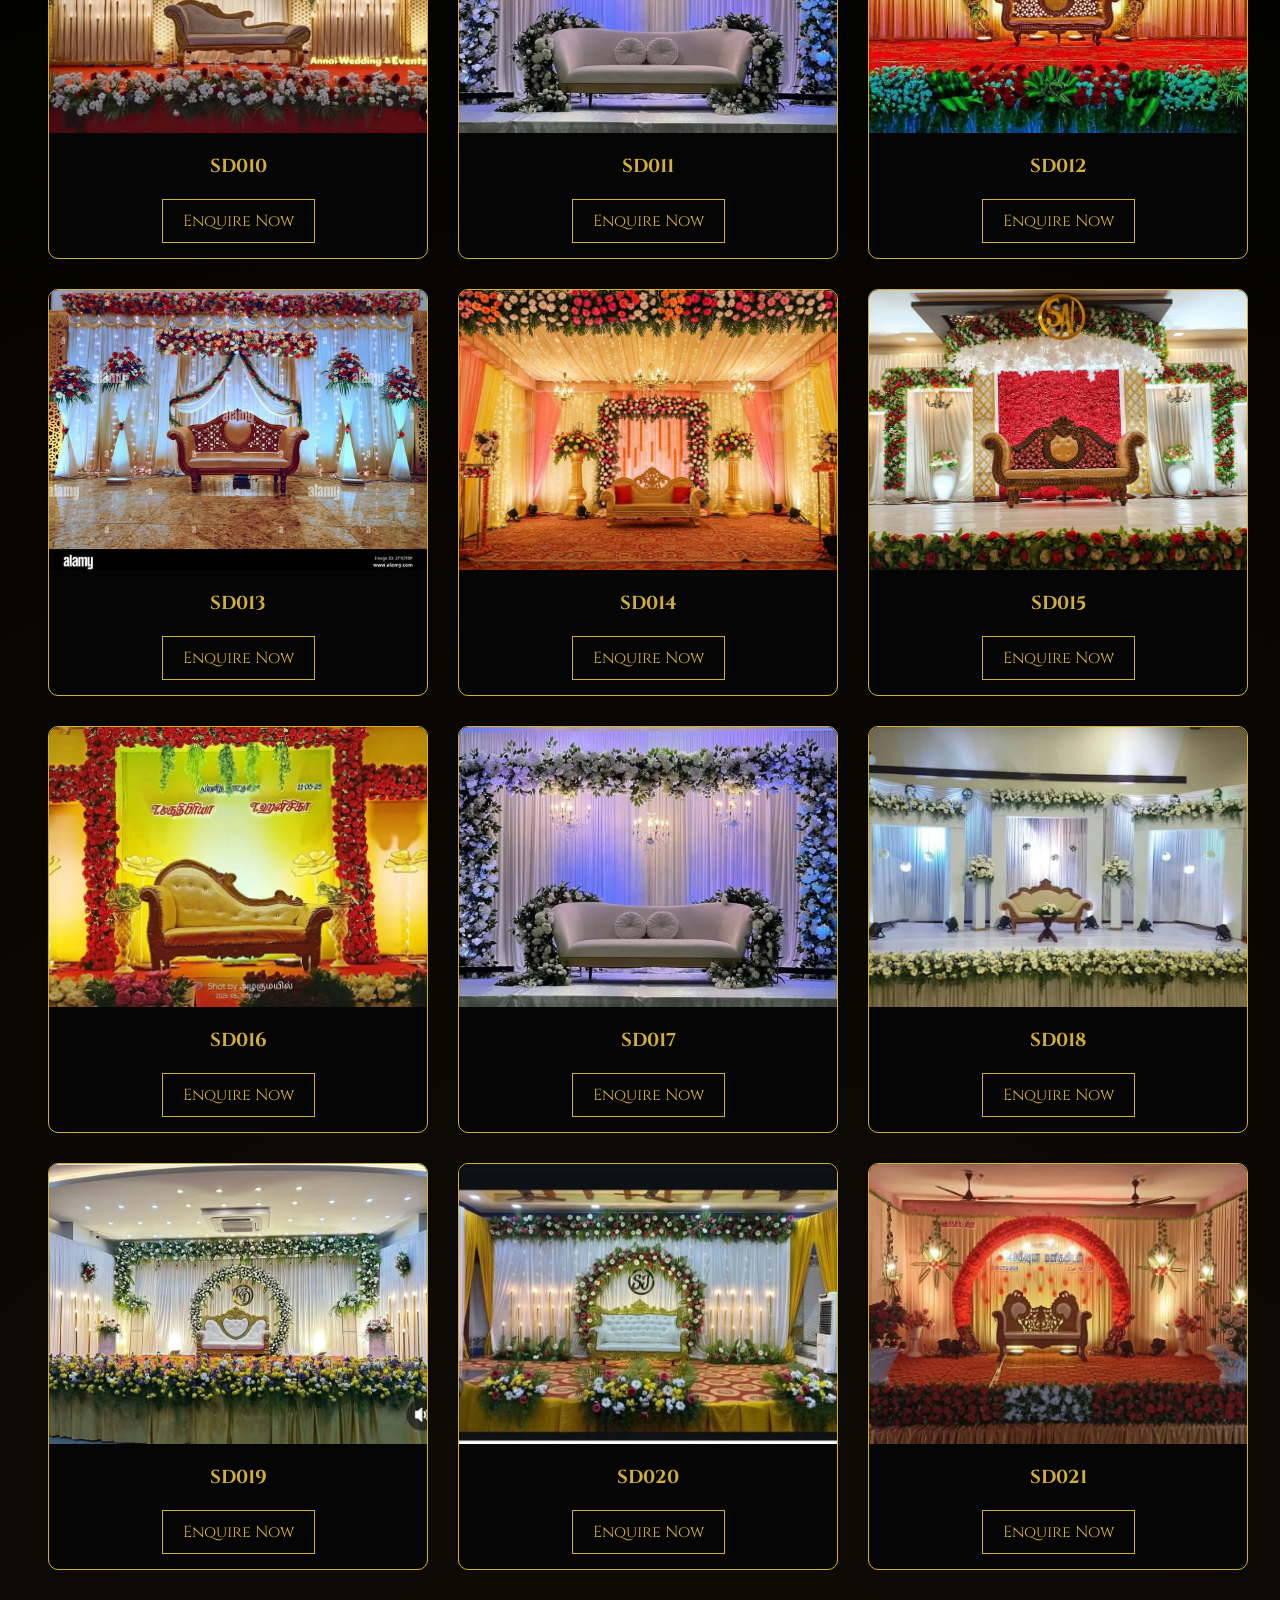
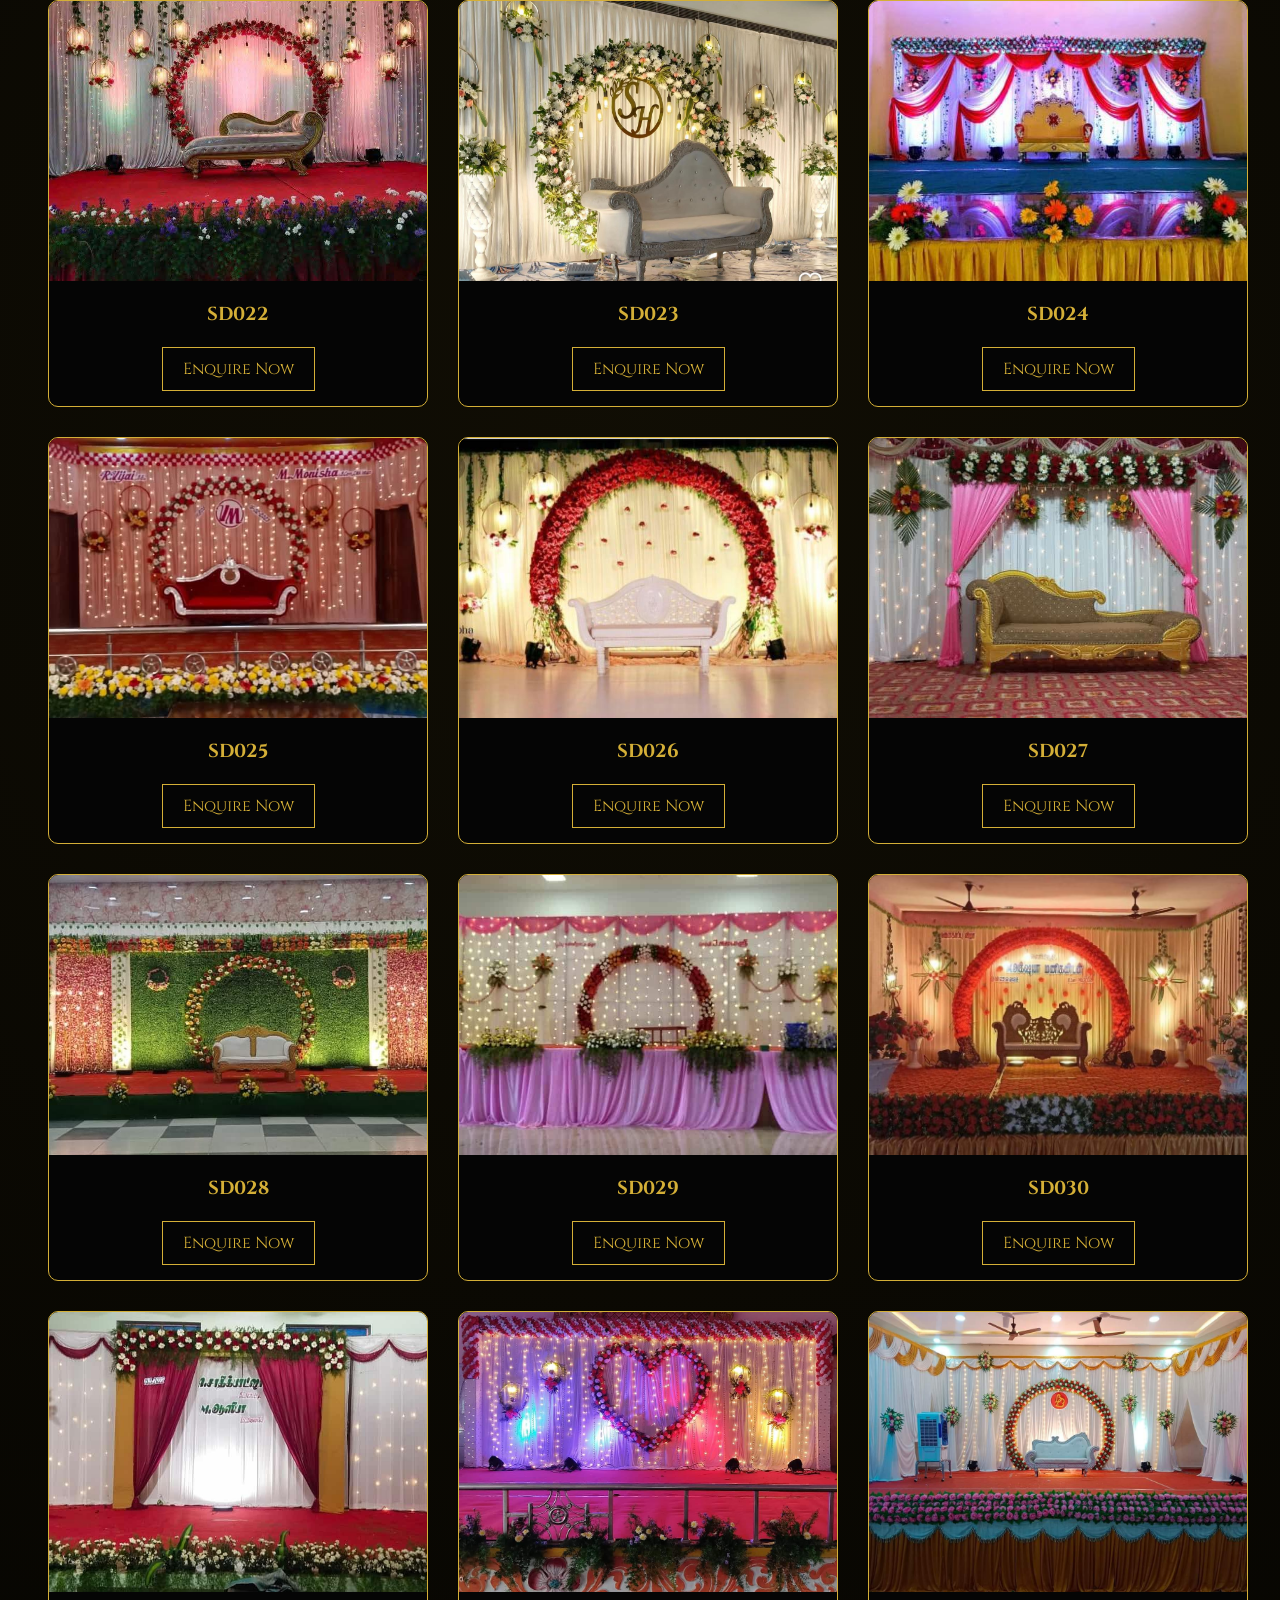
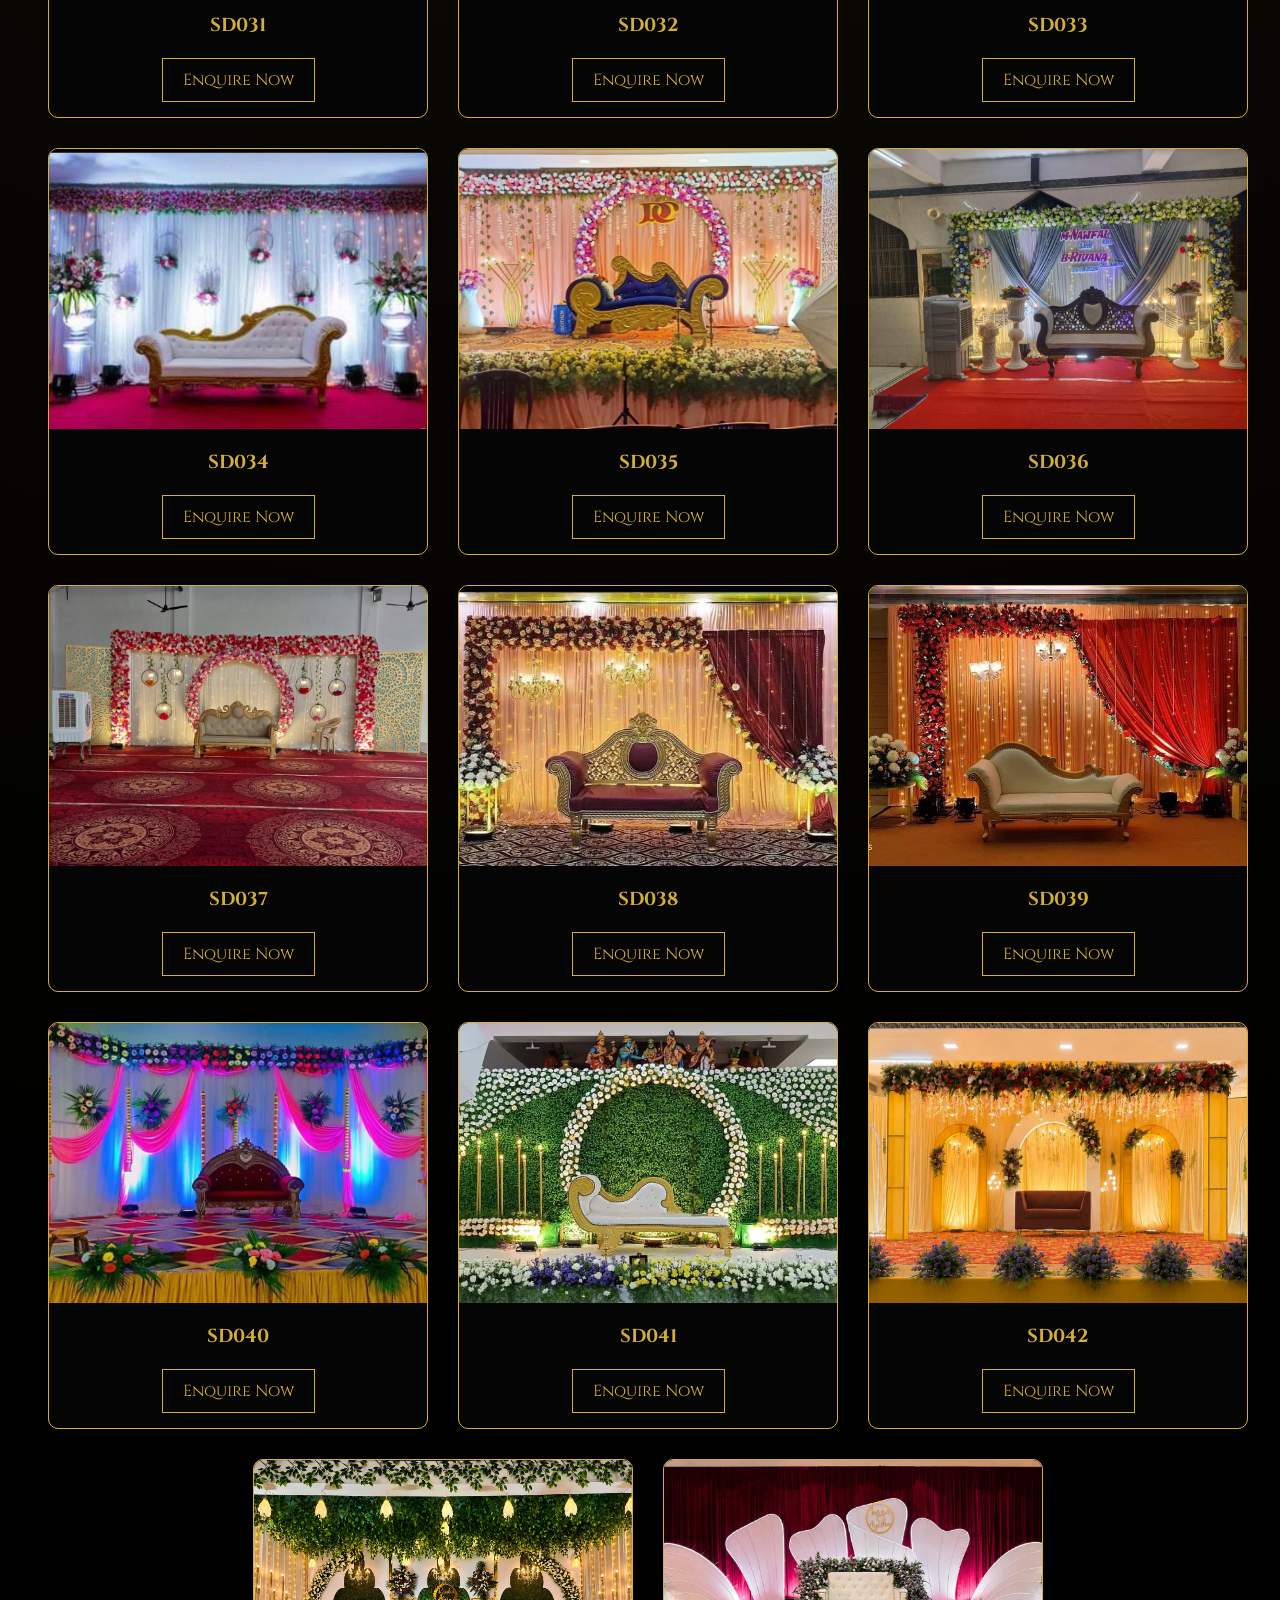
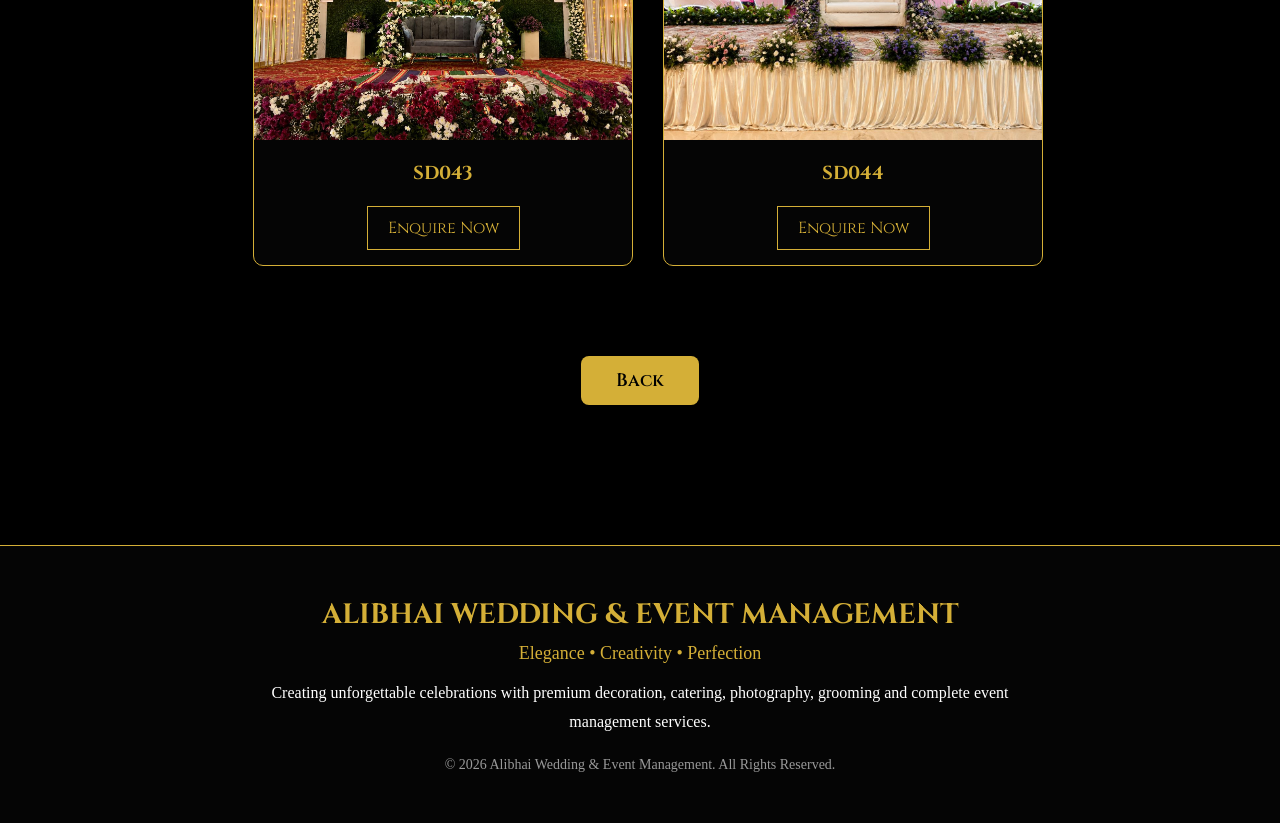
<file: stage-decor.html>
<!DOCTYPE html>
<html lang="en">
<head>
    <meta charset="UTF-8">
    <meta name="viewport" content="width=device-width, initial-scale=1.0">
    <title>Home Decor Collection</title>

    <link rel="stylesheet" href="css/style.css">
    <link rel="stylesheet" href="css/stage-decor.css">

    <link rel="stylesheet"
    href="https://cdnjs.cloudflare.com/ajax/libs/font-awesome/6.5.1/css/all.min.css">
    <link rel="stylesheet" href="css/responsive.css">
</head>
<body>

    <div class="top-logo">
        <img src="images/sd.png" alt="">
    </div>

    <nav class="navbar">
        <ul>
            <li><a href="index.html">Home</a></li>
            <li><a href="about.html">About</a></li>
            <li><a href="services.html">Services</a></li>
            <li><a href="designs.html" class="active">Designs</a></li>
            <li><a href="contact.html">Contact</a></li>
        </ul>
    </nav>

    <div class="gold-line"></div>

     <section class="gallery-grid" id="gallery-grid">

</section>

<div class="back-container">

    <button onclick="history.back()" class="back-btn">
         Back
    </button>

</div>

<script src="js/stage-decor.js"></script>

    <!-- FLOATING WHATSAPP -->

    <a href="https://wa.me/6383212174?text=Hello%20Alibhai%20Wedding%20%26%20Event%20Management,%0A%0AI%20would%20like%20to%20plan%20an%20event%20with%20your%20team.%20Please%20share%20the%20available%20services,%20packages%20and%20pricing%20details.%0A%0AThank%20you."
class="whatsapp"
target="_blank">
<i class="fab fa-whatsapp"></i>
</a>

<!--INSTAGRAM-->

<div class="instagram-dropdown">

    <a href="#" class="instagram-icon">
        <i class="fab fa-instagram"></i>
    </a>

    <div class="instagram-menu">

        <a href="https://instagram.com/ali_event___management"
           target="_blank">
           Ali_event_management
        </a>

        <a href="https://instagram.com/Alibhai.eventz"
           target="_blank">
           Alibhai.eventz
        </a>

    </div>

</div>

<footer class="footer">

    <h3>Alibhai Wedding & Event Management</h3>

    <p class="footer-tagline">
        Elegance • Creativity • Perfection
    </p>

    <p class="footer-text">
        Creating unforgettable celebrations with premium decoration, catering,
        photography, grooming and complete event management services.
    </p>

    <p class="copyright">
        © 2026 Alibhai Wedding & Event Management. All Rights Reserved.
    </p>

</footer>

</body>
</html>
</file>
<file: css/style.css>
@import url('https://fonts.googleapis.com/css2?family=Cinzel:wght@400;500;600;700&family=Poppins:wght@300;400;500;600&display=swap');

*{
    margin:0;
    padding:0;
    box-sizing:border-box;
    font-family:'Cinzel',serif;
}

body{
    font-family:'Cinzel',sans-serif;

    background:#000;

    background-image:
    radial-gradient(
        circle at center,
        rgba(212,175,55,.08),
        transparent 70%
    );

    overflow-x:hidden;
}

body{
    background:#000;

    background-image:
    radial-gradient(
        circle at center,
        rgba(212,175,55,.08),
        transparent 70%
    );

    overflow-x:hidden;
}

/* =========================
   TYPOGRAPHY
========================= */

h1,
h2,
h3,
.navbar ul li a{
    font-family:'Cinzel',serif;
    text-transform:uppercase;
}

p,
span,
li,
.about-box p,
.about-hero p,
.gift-section p,
.sub-title,
.tagline{
    font-family:'Crimson Text', serif;
    text-transform:none;
}

.about-box h2,
.about-hero h1,
.why-us h2,
.functions h2,
.gift-section h2{
    text-transform:uppercase;
}
/* TOP LOGO */

.top-logo{
    position:absolute;
    top:5px;
    left:30px;
    z-index:1000;
}

.top-logo img{
    width:100px;
}

/* NAVBAR */

.navbar{
    width:100%;
    height:100px;

    display:flex;
    justify-content:center;
    align-items:center;

    position:relative;
    z-index:100;
}

.navbar ul{
    display:flex;
    gap:80px;
    list-style:none;
}

.navbar ul li a{
    text-decoration:none;
    color:#fff;
    font-size:20px;
    transition:.4s;
    letter-spacing:1px;
}

.navbar ul li a:hover,
.navbar ul li a.active{
    color:#d4af37;
    text-shadow:
    0 0 10px rgba(212,175,55,.7);
}

.gold-line{
    width:100%;
    height:1px;
    background:#d4af37;

    box-shadow:
    0 0 8px rgba(212,175,55,.6);
}

/* HERO */

.hero{
    min-height:75vh;

    background:
    linear-gradient(
        rgba(0,0,0,.75),
        rgba(0,0,0,.75)
    ),
    url("../images/bg.png");

    background-size:cover;
    background-position:center;

    display:flex;
    justify-content:center;
    align-items:center;

    text-align:center;
}

.hero-content{
    width:100%;
    max-width:1400px;

    display:flex;
    align-items:center;
    justify-content:space-between;

    gap:60px;
}

.hero-left{
    flex:1;
}

.hero-right{
    flex:1;
    text-align:center;
    padding:20px;
}

.hero-logo{
    width:650px;
    max-width:100%;
}

.hero-logo{
    width:650px;
    max-width:100%;
   
}

@keyframes floatLogo{

    0%{
        transform:translateY(0px);
    }

    50%{
        transform:translateY(-12px);
    }

    100%{
        transform:translateY(0px);
    }

}

.hero-right h1{
    font-size:60px;
    color:#d4af37;
    line-height:1.2;
}
.hero-right h1{
    animation: goldGlow 3s ease-in-out infinite alternate;
}

@keyframes goldGlow{

    from{
        text-shadow:
        0 0 5px rgba(212,175,55,.4);
    }

    to{
        text-shadow:
        0 0 15px rgba(212,175,55,.7),
        0 0 30px rgba(212,175,55,.4);
    }

}

/* SHINING DRIVER */

.divider{
    position:relative;
    overflow:hidden;
}

.divider::after{

    content:"";

    position:absolute;

    top:0;
    left:-120px;

    width:120px;
    height:100%;

    background:linear-gradient(
        90deg,
        transparent,
        rgba(255,255,255,.8),
        transparent
    );

    animation:shine 4s linear infinite;
}

@keyframes shine{

    100%{
        left:100%;
    }

}

/* SHINING DRIVER */


.sub-title{
    margin-top:20px;
    color:#d4af37;
    font-size:22px;
    text-align: center;
}

.divider{
    width:650px;
    height:2px;
    max-width:100%;
    background:#d4af37;
    margin:25px 0;
}

.tagline{
    color:#fff;
    font-size:20px;
    margin-bottom:35px;
}

/* =========================
   ABOUT PAGE
========================= */

.about-hero{
    text-align:center;
    padding:120px 10% 60px;
}

.about-hero h1{
    text-align:center;
}

.about-hero p{
    text-align:justify;
    max-width:1200px;
    margin:0 auto;
    line-height:1.9;
    font-size:24px;
}

.about-hero h1{
    color:#d4af37;
    font-size:60px;
    margin-bottom:20px;
    animation: goldGlow 3s ease-in-out infinite alternate;
}

.about-hero p{
    color:#ffffff;
    font-size:22px;
}

.about-content{
    padding:50px 8%;
    display:grid;
    grid-template-columns:repeat(auto-fit,minmax(300px,1fr));
    gap:30px;
}

.about-box{
    background:#050505;
    border:1px solid #d4af37;
    padding:30px;
    border-radius:10px;
    transition:.4s;
}

.about-box:hover{
    transform:translateY(-8px);
    box-shadow:0 0 20px rgba(212,175,55,.3);
}

.about-box h2{
    color:#d4af37;
    margin-bottom:15px;
    animation: goldGlow 3s ease-in-out infinite alternate;
}

.about-box p{
    color:#ffffff;
    line-height:1.8;
}

.back-container{
    width:100%;
    text-align:center;
    padding:50px 0 80px;
}

.back-btn{
    background:#d4af37;
    color:#000;

    border:none;

    padding:12px 35px;

    border-radius:8px;

    cursor:pointer;

    font-size:18px;

    font-weight:600;

    transition:.3s;
}

.back-btn:hover{
    background:#fff;
    transform:translateY(-3px);
}

/* WHY CHOOSE US */

.why-us{
    padding:80px 8%;
}

.why-us h2{
    text-align:center;
    color:#d4af37;
    margin-bottom:40px;
    animation: goldGlow 3s ease-in-out infinite alternate;
}

.why-grid{
    display:grid;
    grid-template-columns:repeat(auto-fit,minmax(250px,1fr));
    gap:25px;
}

.why-card{
    border:1px solid #d4af37;
    padding:30px;
    text-align:center;
    background:#050505;
}

.why-card i{
    font-size:40px;
    color:#d4af37;
    margin-bottom:15px;
}

.why-card h3{
    color:#ffffff;
}

/* FUNCTIONS */

.functions{
    padding:80px 8%;
}

.functions h2{
    text-align:center;
    color:#d4af37;
    margin-bottom:40px;
    animation: goldGlow 3s ease-in-out infinite alternate;
}

.function-grid{
    display:flex;
    flex-wrap:wrap;
    justify-content:center;
    gap:15px;
}

.function-grid span{
    border:1px solid #d4af37;
    color:#ffffff;
    padding:12px 20px;
}

/* GIFT SECTION */

.gift-section{
    padding:80px 10%;
    text-align:center;
}

.gift-section h2{
    color:#d4af37;
    margin-bottom:20px;
    animation: goldGlow 3s ease-in-out infinite alternate;
}

.gift-section p{
    color:#ffffff;
    line-height:1.8;
    max-width:900px;
    margin:auto;
}

/* WHATSAPP */

.whatsapp{
    position:fixed;

    bottom:25px;
    right:25px;

    width:55px;
    height:55px;

    border-radius:50%;

    background:#25D366;

    border:2px solid #25D366;

    display:flex;
    justify-content:center;
    align-items:center;

    text-decoration:none;

    color:#fff;

    font-size:26px;

    z-index:999;
}

.whatsapp{
    background:#25D366;
    border:2px solid #d4af37;
    color:#fff;
}

.whatsapp{
    animation:pulse 2s infinite;
}


/* INSTAGRAM ICON */

.instagram-dropdown{
    position:absolute;
    top:35px;
    right:40px;
    z-index:1000;
}

.instagram-icon{
    color:#d4af37;
    font-size:30px;
    text-decoration:none;
}

.instagram-menu{

    position:absolute;

    top:30px;
    right:0;

    width:220px;

    background:#111;

    border:1px solid #d4af37;

    border-radius:10px;

    display:none;

    overflow:hidden;

    box-shadow:
    0 0 15px rgba(212,175,55,.3);
}

.instagram-menu a{

    display:block;

    padding:12px 15px;

    color:white;

    text-decoration:none;

    transition:.3s;
}

.instagram-menu a:hover{

    background:#d4af37;

    color:black;
}

.instagram-dropdown:hover .instagram-menu{
    display:block;
}


@keyframes pulse{

    0%{
        box-shadow:
        0 0 0 0 rgba(212,175,55,.6);
    }

    70%{
        box-shadow:
        0 0 0 20px rgba(212,175,55,0);
    }

    100%{
        box-shadow:
        0 0 0 0 rgba(212,175,55,0);
    }

}

/* =========================
   FOOTER
========================= */

.footer{

    margin-top:60px;

    padding:50px 20px;

    text-align:center;

    background:#050505;

    border-top:1px solid #d4af37;
}

.footer h3{

    color:#d4af37;

    margin-bottom:10px;

    font-size:28px;
}

.footer-tagline{

    color:#d4af37;

    margin-bottom:20px;

    font-size:18px;
}

.footer-text{

    color:#ffffff;

    max-width:800px;

    margin:0 auto 25px;

    line-height:1.8;
}

.footer-social{

    display:flex;

    justify-content:center;

    gap:20px;

    margin-bottom:25px;
}

.footer-social a{

    color:#d4af37;

    font-size:28px;

    transition:.3s;
}

.footer-social a:hover{

    transform:translateY(-5px);

    color:#ffffff;
}

.copyright{

    color:#999;

    font-size:14px;
}

.footer{
    width:100%;
    background:#050505;
    border-top:1px solid #d4af37;
    padding:50px 20px;
    text-align:center;
    clear:both;
}

.footer h3{
    color:#d4af37;
    margin-bottom:10px;
}

.footer-tagline{
    color:#d4af37;
    margin-bottom:15px;
}

.footer-text{
    color:#fff;
    max-width:800px;
    margin:auto;
}

.copyright{
    color:#999;
    margin-top:20px;
}

/* =========================
   MOBILE RESPONSIVE
========================= */

@media screen and (max-width:768px){

    /* LOGO */

    .top-logo img{
        width:70px;
    }

    /* NAVBAR */

    .navbar ul{
        flex-wrap:wrap;
        gap:15px;
        justify-content:center;
    }

    .navbar ul li a{
        font-size:16px;
    }

    /* HERO SECTION */

    .hero-content{
        flex-direction:column;
        text-align:center;
        padding:20px;
    }

    .hero-left,
    .hero-right{
        width:100%;
    }

    .hero-logo{
        width:90%;
        max-width:350px;
    }

    .hero-right h1{
        font-size:32px;
    }

    .sub-title{
        font-size:18px;
    }

    .tagline{
        font-size:16px;
    }

    /* GALLERY */

    .gallery-grid{
        width:92%;
        gap:20px;
        margin: 30px auto;
    }

    .design-card{
        width:100%;
    
    }

    .design-card img{
        height:auto;
    }

    /* SERVICES */

    .service-content{
        grid-template-columns:1fr !important;
    }

    .service-header{
        font-size:18px;
    }

    /* ABOUT */

    .about-content{
        flex-direction:column;
    }

    /* FOOTER */

    .footer h3{
        font-size:22px;
    }

    .footer-text{
        font-size:14px;
    }

    /* WHATSAPP */

    .whatsapp{
        width:55px;
        height:55px;
        font-size:28px;
        bottom:20px;
        right:20px;
    }

    /* INSTAGRAM */

    .instagram-dropdown{
        top:75px;
        right:15px;
    }

    .instagram-icon{
        font-size:30px;
    }

}

@media screen and (max-width:768px){

    /* LOGO */

     .top-logo{
        position:relative;
        top:auto;
        left:auto;
        text-align:center;
        margin:15px 0;
    }

    .top-logo img{
        width:70px;
    }


    /* NAVBAR */

     .navbar{
        height:auto;
        padding:10px 0;
    }

    .navbar ul{
        display:flex;
        flex-wrap:wrap;
        justify-content:center;
        gap:20px;
    }

    .navbar ul li a{
        font-size:14px;
    }

    /* INSTAGRAM */

    .instagram-dropdown{
        display:none;
    }


    /* HERO */

    .hero-content{
        flex-direction:column;
        text-align:center;
        padding:20px;
    }

    .hero-logo{
        width:90%;
        max-width:320px;
    }

    .hero-right h1{
        font-size:22px;
        line-height:1.4;
    }

    .sub-title{
        font-size:14px;
    }

    .tagline{
        font-size:14px;
    }

    /* DESIGN CARDS */

    .design-card{
        width:100%;
        max-width:340px;
    }

    /* WHATSAPP */

    .whatsapp{
        width:50px;
        height:50px;
        font-size:24px;
        right:15px;
        bottom:15px;
    }

    /* FOOTER */

    .footer{
        padding:30px 15px;
    }

    .footer h3{
        font-size:20px;
    }

}

@media screen and (max-width:768px){

    .about-hero{
        padding:40px 15px;
    }

    .about-hero h1{
        font-size:42px !important;
        line-height:1.2;
        text-align:center;
        word-break:break-word;
    }

    .about-hero p{
        font-size:18px;
        line-height:1.8;
        padding:0 10px;
    }

}
</file>
<file: css/responsive.css>
/* =========================
   MOBILE RESPONSIVE
========================= */

@media screen and (max-width:768px){

    /* LOGO */

    .top-logo img{
        width:70px;
    }

    /* NAVBAR */

    .navbar ul{
        flex-wrap:wrap;
        gap:15px;
        justify-content:center;
    }

    .navbar ul li a{
        font-size:16px;
    }

    /* HERO SECTION */

    .hero-content{
        flex-direction:column;
        text-align:center;
        padding:20px;
    }

    .hero-left,
    .hero-right{
        width:100%;
    }

    .hero-logo{
        width:90%;
        max-width:350px;
    }

    .hero-right h1{
        font-size:32px;
    }

    .sub-title{
        font-size:18px;
    }

    .tagline{
        font-size:16px;
    }

    /* GALLERY */

    .gallery-grid{
        width:92%;
        gap:20px;
        margin: 30px auto;
    }

    .design-card{
        width:100%;
    
    }

    .design-card img{
        height:auto;
    }

    /* SERVICES */

    .service-content{
        grid-template-columns:1fr !important;
    }

    .service-header{
        font-size:18px;
    }

    /* ABOUT */

    .about-content{
        flex-direction:column;
    }

    /* FOOTER */

    .footer h3{
        font-size:22px;
    }

    .footer-text{
        font-size:14px;
    }

    /* WHATSAPP */

    .whatsapp{
        width:55px;
        height:55px;
        font-size:28px;
        bottom:20px;
        right:20px;
    }

    /* INSTAGRAM */

    .instagram-dropdown{
        top:75px;
        right:15px;
    }

    .instagram-icon{
        font-size:30px;
    }

}

@media screen and (max-width:768px){

    /* LOGO */

     .top-logo{
        position:relative;
        top:auto;
        left:auto;
        text-align:center;
        margin:15px 0;
    }

    .top-logo img{
        width:70px;
    }


    /* NAVBAR */

     .navbar{
        height:auto;
        padding:10px 0;
    }

    .navbar ul{
        display:flex;
        flex-wrap:wrap;
        justify-content:center;
        gap:20px;
    }

    .navbar ul li a{
        font-size:14px;
    }

    /* INSTAGRAM */

    .instagram-dropdown{
        display:none;
    }


    /* HERO */

    .hero-content{
        flex-direction:column;
        text-align:center;
        padding:20px;
    }

    .hero-logo{
        width:90%;
        max-width:320px;
    }

    .hero-right h1{
        font-size:22px;
        line-height:1.4;
    }

    .sub-title{
        font-size:14px;
    }

    .tagline{
        font-size:14px;
    }

    /* DESIGN CARDS */

    .design-card{
        width:100%;
        max-width:340px;
    }

    /* WHATSAPP */

    .whatsapp{
        width:50px;
        height:50px;
        font-size:24px;
        right:15px;
        bottom:15px;
    }

    /* FOOTER */

    .footer{
        padding:30px 15px;
    }

    .footer h3{
        font-size:20px;
    }

}

@media screen and (max-width:768px){

    .about-hero{
        padding:40px 15px;
    }

    .about-hero h1{
        font-size:42px !important;
        line-height:1.2;
        text-align:center;
        word-break:break-word;
    }

    .about-hero p{
        font-size:18px;
        line-height:1.8;
        padding:0 10px;
    }

}
</file>
<file: css/contact.css>
.contact-container{
width:90%;
max-width:1200px;

margin:50px auto;

display:grid;
grid-template-columns:
repeat(auto-fit,minmax(250px,1fr));

gap:30px;

}

.contact-card{
background:#050505;

border:1px solid #d4af37;

border-radius:10px;

padding:40px 25px;

text-align:center;

transition:.4s;

}

.contact-card:hover{
transform:translateY(-8px);

box-shadow:
0 0 20px rgba(212,175,55,.3);


}

.contact-card i{
font-size:45px;
color:#d4af37;
margin-bottom:20px;
}

.contact-card h2{
color:#d4af37;
margin-bottom:15px;
}

.contact-card p,
.contact-card a{
color:#ffffff;
text-decoration:none;
}

.contact-card a:hover

.contact-text{
color:#ffffff;
text-align:center;
max-width:800px;
margin:auto;
}

/* WHATSAPP */

.whatsapp{
    position:fixed;

    bottom:25px;
    right:25px;

    width:55px;
    height:55px;

    border-radius:50%;

    background:#25D366;

    border:2px solid #25D366;

    display:flex;
    justify-content:center;
    align-items:center;

    text-decoration:none;

    color:#fff;

    font-size:26px;

    z-index:999;
}

.whatsapp{
    background:#25D366;
    border:2px solid #d4af37;
    color:#fff;
}

.whatsapp{
    animation:pulse 2s infinite;
}


/* INSTAGRAM ICON */

.instagram-dropdown{
    position:absolute;
    top:50px;
    right:40px;
    z-index:1000;
}

.instagram-icon{
    color:#d4af37;
    font-size:30px;
    text-decoration:none;
}

.instagram-menu{

    position:absolute;

    top:30px;
    right:0;

    width:220px;

    background:#111;

    border:1px solid #d4af37;

    border-radius:10px;

    display:none;

    overflow:hidden;

    box-shadow:
    0 0 15px rgba(212,175,55,.3);
}

.instagram-menu a{

    display:block;

    padding:12px 15px;

    color:white;

    text-decoration:none;

    transition:.3s;
}

.instagram-menu a:hover{

    background:#d4af37;

    color:black;
}

.instagram-dropdown:hover .instagram-menu{
    display:block;
}
</file>
<file: css/designs.css>
/* =========================
   DESIGN COLLECTIONS
========================= */

.collections{
    width:100%;
    max-width:1400px;

    margin:auto;

    padding:50px 5% 100px;

    display:grid;

    grid-template-columns:
    repeat(auto-fit,minmax(350px,1fr));

    gap:35px;
}

.about-hero p{
    color:#ffffff !important;
    text-align:justify;
    max-width:1000px;
    margin:20px auto 0;
    font-size:22px;
    line-height:1.8;
}

/* CARD */

.collection-card{

    background:#050505;

    border:1px solid #d4af37;

    border-radius:12px;

    overflow:hidden;

    text-decoration:none;

    transition:.4s;

    box-shadow:
    0 0 10px rgba(212,175,55,.15);
}

.collection-card:hover{

    transform:translateY(-10px);

    box-shadow:
    0 0 25px rgba(212,175,55,.35);
}

/* IMAGE */

.collection-card img{

    width:100%;

    height:280px;

    object-fit:cover;

    display:block;

    transition:.4s;
}

.collection-card:hover img{

    transform:scale(1.05);
}

/* CONTENT */

.collection-content{

    padding:25px;

    text-align:center;
}

.collection-content h2{

    color:#d4af37;

    font-size:30px;

    margin-bottom:10px;

    animation:
    goldGlow 3s ease-in-out infinite alternate;
}

.collection-content p{

    color:#ffffff;

    font-size:18px;

    margin-bottom:20px;
}

.collection-content span{

    display:inline-block;

    color:#d4af37;

    border:1px solid #d4af37;

    padding:10px 20px;

    transition:.4s;
}

.collection-card:hover span{

    background:#d4af37;

    color:#000;
}

/* MOBILE */

@media(max-width:768px){

    .collections{

        grid-template-columns:1fr;

        gap:25px;

        padding:30px 5% 80px;
    }

    .collection-card img{

        height:220px;
    }

    .collection-content h2{

        font-size:24px;
    }

    .collection-content p{

        font-size:16px;
    }

}
</file>
<file: css/garland.css>
.gallery-grid{
    width:95%;
    max-width:1600px;

    margin:40px; auto 0;

    display:flex;
    flex-wrap:wrap;
    justify-content:center;

    gap:30px;
}

.design-card{
    width:380px;
}
.about-hero{
    text-align:center;
    
}

.about-hero h1{
    color:#d4af37;
    margin-bottom:15px;
}

.design-card{
    background:#050505;
    border:1px solid #d4af37;
    border-radius:10px;
    overflow:hidden;
    transition:.4s;
}

.design-card:hover{
    transform:translateY(-8px);
    box-shadow:0 0 20px rgba(212,175,55,.3);
}

.design-card img{
    width:100%;
    height:280px;
    object-fit:cover;
}

.design-content{
    padding:15px;
    text-align:center;
}

.design-content h3{
    color:#d4af37;
    margin-bottom:10px;
}

.select-btn{
    display:inline-block;
    margin-top:10px;
    padding:10px 20px;

    border:1px solid #d4af37;

    color:#d4af37;

    text-decoration:none;

    transition:.4s;
}

.select-btn:hover{
    background:#d4af37;
    color:#000;
}
</file>
<file: css/home-decor.css>
.gallery-grid{
    width:95%;
    max-width:1600px;

    margin:40px; auto 0;

    display:flex;
    flex-wrap:wrap;
    justify-content:center;

    gap:30px;
}

.design-card{
    width:380px;
}
.about-hero{
    text-align:center;
    
}

.about-hero h1{
    color:#d4af37;
    margin-bottom:15px;
}

.design-card{
    background:#050505;
    border:1px solid #d4af37;
    border-radius:10px;
    overflow:hidden;
    transition:.4s;
}

.design-card:hover{
    transform:translateY(-8px);
    box-shadow:0 0 20px rgba(212,175,55,.3);
}

.design-card img{
    width:100%;
    height:280px;
    object-fit:cover;
}

.design-content{
    padding:15px;
    text-align:center;
}

.design-content h3{
    color:#d4af37;
    margin-bottom:10px;
}

.select-btn{
    display:inline-block;
    margin-top:10px;
    padding:10px 20px;

    border:1px solid #d4af37;

    color:#d4af37;

    text-decoration:none;

    transition:.4s;
}

.select-btn:hover{
    background:#d4af37;
    color:#000;
}
</file>
<file: css/stage-decor.css>
.gallery-grid{
    width:95%;
    max-width:1600px;

    margin:40px; auto 0;

    display:flex;
    flex-wrap:wrap;
    justify-content:center;

    gap:30px;
}

.design-card{
    width:380px;
}
.about-hero{
    text-align:center;
    
}

.about-hero h1{
    color:#d4af37;
    margin-bottom:15px;
}

.design-card{
    background:#050505;
    border:1px solid #d4af37;
    border-radius:10px;
    overflow:hidden;
    transition:.4s;
}

.design-card:hover{
    transform:translateY(-8px);
    box-shadow:0 0 20px rgba(212,175,55,.3);
}

.design-card img{
    width:100%;
    height:280px;
    object-fit:cover;
}

.design-content{
    padding:15px;
    text-align:center;
}

.design-content h3{
    color:#d4af37;
    margin-bottom:10px;
}

.select-btn{
    display:inline-block;
    margin-top:10px;
    padding:10px 20px;

    border:1px solid #d4af37;

    color:#d4af37;

    text-decoration:none;

    transition:.4s;
}

.select-btn:hover{
    background:#d4af37;
    color:#000;
}
</file>
